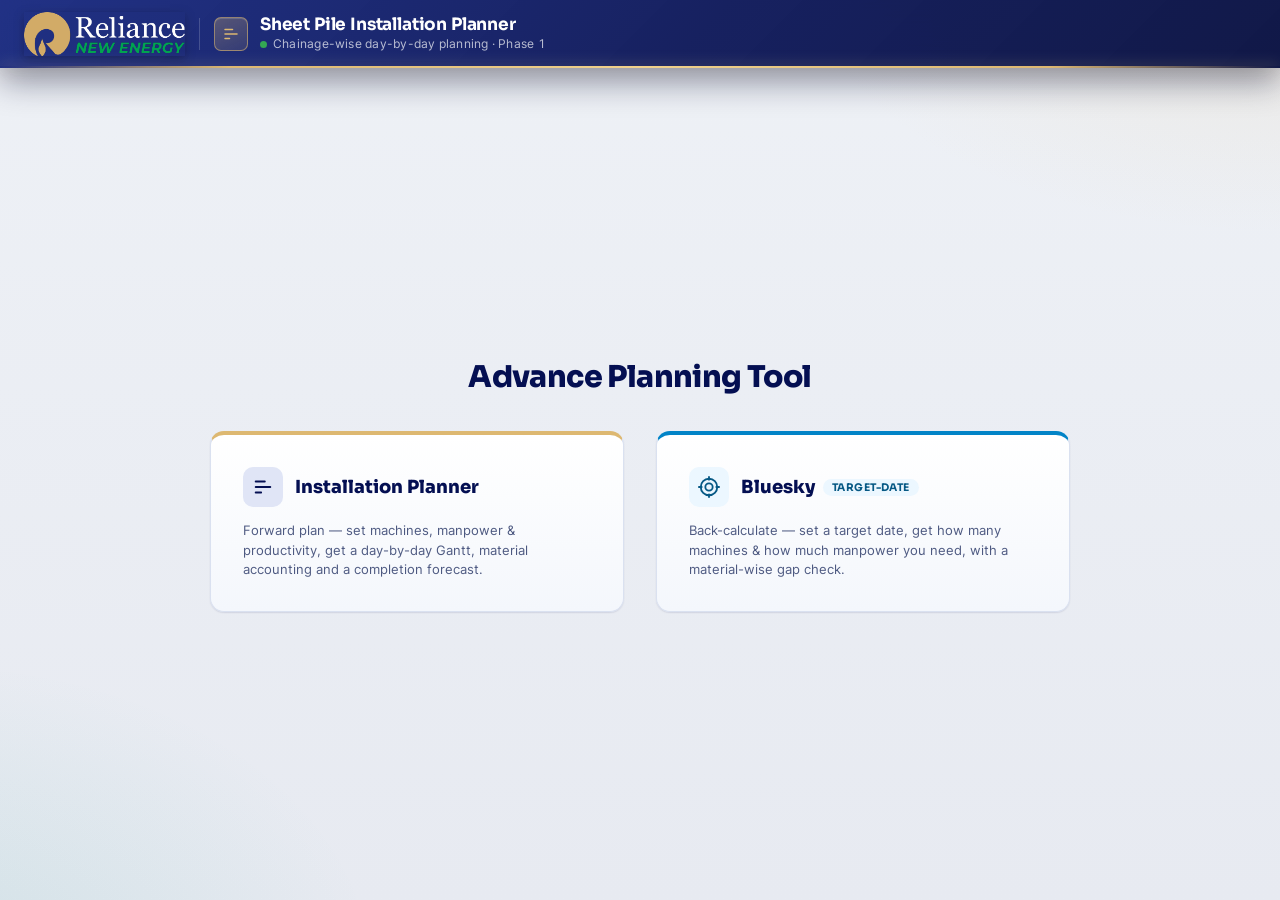
<file: index.html>
﻿<!DOCTYPE html>
<html lang="en">
<head>
  <meta charset="UTF-8" />
  <meta name="viewport" content="width=device-width, initial-scale=1.0" />
  <title>Sheet Pile Installation Planner</title>
  <link rel="stylesheet" href="styles.css?v=159" />
  <!--
    SheetJS (xlsx) is vendored locally in ./vendor so the app works fully offline.
    If you prefer the CDN, replace the src below with:
    https://cdnjs.cloudflare.com/ajax/libs/xlsx/0.18.5/xlsx.full.min.js
  -->
  <script src="vendor/xlsx.full.min.js"></script>
</head>
<body>
  <!-- ============================ HEADER ============================ -->
  <header class="app-header">
    <div class="app-header__title">
      <button type="button" id="homeLogoBtn" class="app-header__home" title="Back to home (reset the planner)" aria-label="Back to home">
        <img class="app-header__logo" src="assets/logo1.jpg" alt="Reliance New Energy" />
      </button>
      <span class="app-header__divider" aria-hidden="true"></span>
      <span class="app-header__mark" aria-hidden="true">
        <svg viewBox="0 0 24 24" fill="none" stroke="currentColor" stroke-width="2" stroke-linecap="round" stroke-linejoin="round"><line x1="4" y1="6" x2="14" y2="6"/><line x1="4" y1="12" x2="20" y2="12"/><line x1="4" y1="18" x2="10" y2="18"/></svg>
      </span>
      <div>
        <h1>Sheet Pile Installation Planner</h1>
        <p class="app-header__sub"><span class="live-dot" aria-hidden="true"></span>Chainage-wise day-by-day planning &middot; Phase&nbsp;1 </p>
      </div>
    </div>
    <div class="app-header__actions">
      <!-- The Gantt/Material/Table/Map switcher lives in the Plan card (below the
           forecast), not here. Export stays in the header. -->
      <button type="button" id="exportPlanBtn" class="btn btn--primary" hidden title="Export this plan as a Primavera P6 .xer for taskmapper">
        <svg class="btn-ico" viewBox="0 0 24 24" fill="none" stroke="currentColor" stroke-width="2" stroke-linecap="round" stroke-linejoin="round"><path d="M12 3v12"/><path d="M7 10l5 5 5-5"/><path d="M5 21h14"/></svg><span>Export plan</span>
      </button>
    </div>
  </header>

  <!-- ============================ HOME / MODULE PICKER ============================ -->
  <section class="home" id="homePicker">
    <div class="home__inner">
      <h2 class="home__title">Advance Planning Tool</h2>
      <p class="home__sub"></p><n><n></n></n></p>
      <div class="home__cards">
        <button type="button" class="modcard" data-module="planner">
          <span class="modcard__head">
            <span class="modcard__icon" aria-hidden="true">
              <svg viewBox="0 0 24 24" fill="none" stroke="currentColor" stroke-width="2" stroke-linecap="round" stroke-linejoin="round"><line x1="4" y1="6" x2="14" y2="6"/><line x1="4" y1="12" x2="20" y2="12"/><line x1="4" y1="18" x2="10" y2="18"/></svg>
            </span>
            <span class="modcard__name">Installation Planner</span>
          </span>
          <span class="modcard__desc">Forward plan &mdash; set machines, manpower &amp; productivity, get a day-by-day Gantt, material accounting and a completion forecast.</span>
        </button>
        <button type="button" class="modcard modcard--bluesky" data-module="bluesky">
          <span class="modcard__head">
            <span class="modcard__icon" aria-hidden="true">
              <svg viewBox="0 0 24 24" fill="none" stroke="currentColor" stroke-width="2" stroke-linecap="round" stroke-linejoin="round"><circle cx="12" cy="12" r="9"/><circle cx="12" cy="12" r="4"/><line x1="12" y1="1" x2="12" y2="4"/><line x1="12" y1="20" x2="12" y2="23"/><line x1="1" y1="12" x2="4" y2="12"/><line x1="20" y1="12" x2="23" y2="12"/></svg>
            </span>
            <span class="modcard__name">Bluesky <span class="modcard__tag">target-date</span></span>
          </span>
          <span class="modcard__desc">Back-calculate &mdash; set a target date, get how many machines &amp; how much manpower you need, with a material-wise gap check.</span>
        </button>
      </div>
    </div>
  </section>

  <!-- ============================ INSTALLATION PLANNER MODULE ============================
       Forward planner: user sets machines/manpower/productivity; the engine (engine.js)
       simulates day-by-day and renders Gantt/Material/Table/Map + validation. Layout is a
       collapsible top input panel (#paramsCard) over the full-width results (.bs-results). -->
  <main class="layout layout--stack" id="plannerLayout" hidden>
   <div class="bs-shell">

      <!-- ---- Data files (hidden: files are auto-loaded from ./data/; this card only
           re-appears as a fallback if auto-loading fails, e.g. opened via file://) ---- -->
      <section class="card" id="dataCard" hidden>
        <div class="card__head">
          <h2 class="card__title">Data Files</h2>
          <span class="badge" id="dataStatusBadge">0 / 3 loaded</span>
        </div>
        <div class="card__body">
          <p class="hint">Upload the three source files. Each is parsed in your browser; nothing is uploaded to a server.</p>

          <div class="filerow" data-file="manpower">
            <div class="filerow__main">
              <label class="filelabel">Manpower &amp; machines <span class="filelabel__ext">.xlsx</span></label>
              <div class="filerow__status" data-role="status">Waiting&hellip;</div>
            </div>
            <input type="file" accept=".xlsx" data-input="manpower" />
          </div>

          <div class="filerow" data-file="material">
            <div class="filerow__main">
              <label class="filelabel">Material logistics <span class="filelabel__ext">.xlsx</span></label>
              <div class="filerow__status" data-role="status">Waiting&hellip;</div>
            </div>
            <input type="file" accept=".xlsx" data-input="material" />
          </div>

          <div class="filerow" data-file="progress">
            <div class="filerow__main">
              <label class="filelabel">Progress history <span class="filelabel__ext">.xlsx</span></label>
              <div class="filerow__status" data-role="status">Waiting&hellip;</div>
            </div>
            <input type="file" accept=".xlsx" data-input="progress" />
          </div>

          <div class="filerow__try">
            <button type="button" id="tryBundledBtn" class="btn btn--ghost btn--sm">Try loading bundled ./data files</button>
            <span class="hint hint--inline">(works only when served over http; otherwise upload above)</span>
          </div>
        </div>
      </section>

      <!-- ---- Parameters: collapsible top panel ---- -->
      <section class="bs-panel" id="paramsCard" aria-disabled="true">
        <button type="button" class="bs-panel__bar" id="plannerPanelToggle" aria-expanded="true" aria-controls="paramsBody">
          <span class="bs-panel__title">
            <svg class="bs-panel__ico" viewBox="0 0 24 24" fill="none" stroke="currentColor" stroke-width="2" stroke-linecap="round" stroke-linejoin="round"><path d="M13 2 4 14h6l-1 8 9-12h-6l1-8z"/></svg>
            Plan Parameters
          </span>
          <span class="bs-panel__hint"></span>
          <span class="bs-panel__chev" aria-hidden="true">
            <svg viewBox="0 0 24 24" fill="none" stroke="currentColor" stroke-width="2.2" stroke-linecap="round" stroke-linejoin="round"><path d="M6 9l6 6 6-6"/></svg>
          </span>
        </button>

        <div class="bs-panel__wrap" id="paramsBody">
          <div class="bs-panel__body">
            <p class="placeholder" id="paramsPlaceholder">Loading data from ./data/ &hellip;</p>

            <div id="paramsForm" hidden>
              <div class="pl-grid">
                <!-- LEFT — Plan Inputs (scope + work calendar) -->
                <div class="pl-card pl-card--inputs">
                  <div class="pl-card__head">
                    <span class="pl-card__title">Plan Inputs</span>
                  </div>
                  <div class="pl-card__body">
                    <div class="field">
                      <span class="field__label">Chainage Priority</span>
                      <div class="ms" id="pPriorityMS">
                        <div class="ms__control" id="pPriorityControl" tabindex="0" role="button" aria-haspopup="listbox" aria-expanded="false">
                          <span class="ms__pills" id="pPriorityPills"></span>
                          <span class="ms__arrow" aria-hidden="true">
                            <svg viewBox="0 0 24 24" fill="none" stroke="currentColor" stroke-width="2" stroke-linecap="round" stroke-linejoin="round"><path d="M6 9l6 6 6-6"/></svg>
                          </span>
                        </div>
                        <div class="ms__menu" id="pPriorityMenu" hidden role="listbox" aria-multiselectable="true"></div>
                      </div>
                    </div>
                    <div class="field">
                      <span class="field__label">Plan Period</span>
                      <div class="radiorow" id="pPeriod">
                        <label class="radio"><input type="radio" name="period" value="2" checked /> 2 weeks</label>
                        <label class="radio"><input type="radio" name="period" value="3" /> 3 weeks</label>
                        <label class="radio"><input type="radio" name="period" value="4" /> 4 weeks</label>
                      </div>
                    </div>
                    <div class="field">
                      <label class="field__label" for="pStart">Plan Start Date</label>
                      <input type="date" id="pStart" class="input" />
                      <p class="field__hint" id="pStartHint">Default = first Monday after the latest dated record.</p>
                    </div>
                    <div class="field">
                      <span class="field__label">Work Days / week</span>
                      <div class="ms ms--plain" id="pWorkDaysMS">
                        <div class="ms__control" id="pWorkDaysControl" tabindex="0" role="button" aria-haspopup="listbox" aria-expanded="false">
                          <span class="ms__pills" id="pWorkDaysPills"></span>
                          <span class="ms__arrow" aria-hidden="true">
                            <svg viewBox="0 0 24 24" fill="none" stroke="currentColor" stroke-width="2" stroke-linecap="round" stroke-linejoin="round"><path d="M6 9l6 6 6-6"/></svg>
                          </span>
                        </div>
                        <div class="ms__menu" id="pWorkDaysMenu" hidden role="listbox"></div>
                      </div>
                      <input type="hidden" id="pWorkDays" value="6" />
                      <p class="field__hint">Select Desired Work Week</p>
                    </div>
                    <div class="field">
                      <label class="field__label" for="pWorkhours">Workhours / day</label>
                      <input type="number" id="pWorkhours" class="input" min="1" step="1" />
                      <p class="field__hint" id="pWorkhoursHint">7-day onsite Avg</p>
                    </div>
                  </div>
                </div>

                <!-- MIDDLE — SDP averages (read-only) over editable Plan Parameters -->
                <div class="pl-col">
                  <!-- Dark card: on-site SDP averages (read-only reference) -->
                  <div class="pl-card pl-card--avg">
                    <div class="pl-card__head pl-card__head--dark">
                      <span class="pl-card__title pl-card__title--light" id="avgTableHeading">7 Day On-site Average as Per SDP</span>
                      <span class="seg seg--tight seg--onDark" id="pProdWindowSeg">
                        <button type="button" class="seg__btn is-active" data-window="7">Last 7 days</button>
                        <button type="button" class="seg__btn" data-window="30">Last 30 days</button>
                      </span>
                    </div>
                    <div class="pl-tiles">
                      <div class="pl-tile">
                        <span class="pl-tile__label">Productivity</span>
                        <span class="pl-tile__value" id="avgProd">&mdash;</span>
                        <span class="pl-tile__unit">piles / mch / hr</span>
                      </div>
                      <div class="pl-tile">
                        <span class="pl-tile__label">Machine</span>
                        <span class="pl-tile__value" id="avgMachine">&mdash;</span>
                        <span class="pl-tile__unit">nos</span>
                      </div>
                      <div class="pl-tile">
                        <span class="pl-tile__label">Manpower</span>
                        <span class="pl-tile__value" id="avgManpower">&mdash;</span>
                        <span class="pl-tile__unit">nos</span>
                      </div>
                    </div>
                  </div>

                  <!-- Plan Parameters (EDITABLE user inputs) — the engine uses THESE values.
                       Manpower is derived (machine × 6) and read-only. -->
                  <div class="pl-card pl-card--planned">
                    <div class="pl-card__head">
                      <span class="pl-card__title">Plan Parameters</span>
                    </div>
                    <div class="pl-tiles">
                      <div class="pl-tile pl-tile--edit">
                        <span class="pl-tile__label">Productivity</span>
                        <input type="number" id="pProductivity" class="pl-tile__input" min="0.001" step="0.001" placeholder="--" inputmode="decimal" />
                        <span class="pl-tile__unit">piles / mch / hr</span>
                      </div>
                      <div class="pl-tile pl-tile--edit">
                        <span class="pl-tile__label">Machine</span>
                        <input type="number" id="pMachines" class="pl-tile__input" min="0" step="1" placeholder="--" inputmode="numeric" />
                        <span class="pl-tile__unit">nos</span>
                      </div>
                      <div class="pl-tile pl-tile--edit pl-tile--ro">
                        <span class="pl-tile__label">Manpower</span>
                        <input type="number" id="pManpower" class="pl-tile__input" min="0" step="1" placeholder="--" readonly title="Auto = Machine × 6" />
                        <span class="pl-tile__unit">nos &middot; auto (machine &times; 6)</span>
                      </div>
                    </div>
                    <div class="notice notice--warn" id="capNotice" hidden></div>
                  </div>

                  <!-- Mandrel availability: a resource constraint like machines/manpower,
                       so it lives with the Plan Parameters rather than the scope inputs.
                       Counts are edited in #mandrelModal; this shows a compact summary. -->
                  <div class="pl-card pl-card--mand">
                    <div class="pl-card__head">
                      <span class="pl-card__title">Mandrel Availability</span>
                      <span class="field__tag">thickness &times; length</span>
                    </div>
                    <div class="pl-card__body">
                      <div id="mandrelSummary" class="hind-summary"></div>
                      <button type="button" id="openMandrelModalBtn" class="btn btn--ghost btn--sm btn--block">Set mandrels</button>
                    </div>
                  </div>
                </div>

                <!-- RIGHT — ramp-up curve over hindrances / constraints -->
                <div class="pl-col">
                  <div class="pl-card pl-card--ramp">
                    <div class="pl-card__head">
                      <span class="pl-card__title">Ramp-up Curve</span>
                      <span class="field__tag">live preview</span>
                    </div>
                    <div class="pl-card__body">
                      <p class="field__hint">Required for new machines</p>
                      <div class="ramp-chart" id="rampChart"></div>
                    </div>
                  </div>
                  <div class="pl-card pl-card--hind">
                    <div class="pl-card__head">
                      <span class="pl-card__title">Hindrances</span>
                      <span class="field__tag">plan-wide</span>
                    </div>
                    <div class="pl-card__body">
                      <div id="hindranceSummary" class="hind-summary"></div>
                      <button type="button" id="openHindranceModalBtn" class="btn btn--ghost btn--sm">+ Add hindrance</button>
                    </div>
                  </div>

                  <!-- Actions live at the foot of the right column (not a full-width row
                       below the grid): it fills the slack under Hindrances, and lets the
                       Mandrel card take up the matching slack in the middle column. -->
                  <div class="bs-actions" id="paramsFoot" hidden>
                    <button type="button" id="generateBtn2" class="btn btn--primary bs-process">
                      <svg class="btn-ico" viewBox="0 0 24 24" fill="none" stroke="currentColor" stroke-width="2" stroke-linecap="round" stroke-linejoin="round"><path d="M13 2 4 14h6l-1 8 9-12h-6l1-8z"/></svg><span>Process Plan</span>
                    </button>
                    <button type="button" id="resetPlanBtn" class="btn btn--ghost bs-reset" title="Clear the generated plan and reset the Plan Parameters back to defaults">
                      <svg class="btn-ico" viewBox="0 0 24 24" fill="none" stroke="currentColor" stroke-width="2" stroke-linecap="round" stroke-linejoin="round"><path d="M3 12a9 9 0 1 0 3-6.7L3 8"/><path d="M3 3v5h5"/></svg><span>Reset</span>
                    </button>
                  </div>
                </div>

                <!-- Ramp-up inputs kept in the DOM (hidden) so the engine + live curve still use them. -->
                <div hidden id="rampInputs">
                  <input type="number" id="pRampN" min="0" step="1" value="7" />
                  <input type="number" id="pPrevMachines" min="0" step="1" />
                  <p id="pPrevHint"></p>
                  <input type="text" id="pRampProfile" value="0.45, 0.58, 0.70, 0.80, 0.88, 0.94, 0.98, 1.00" />
                </div>
              </div>
            </div>
          </div>
        </div>
      </section>

    <!-- ============================ RESULTS ============================ -->
    <div class="bs-results">
      <section class="card card--ribbon" id="resultsCard" hidden>
        <div class="card__head">
          <h2 class="card__title">Plan</h2>
          <div class="card__head-meta" id="planMeta"></div>
        </div>
        <div class="card__body">
          <!-- Plan summary: headline + KPI tiles, populated on Generate. -->
          <div class="plan-summary" id="planSummary" hidden></div>

          <!-- Priority & material-wise check — remaining demand vs on-site + in-transit. -->
          <section class="mcheck" id="materialCheckCard" hidden>
            <div class="mcheck__head">
              <h3 class="mcheck__title">Priority &amp; Material-wise Check</h3>
              <!-- <span class="badge" id="materialCheckBadge"></span> -->
            </div>
            <div class="mcheck__body">
              <p class="hint" id="materialCheckHint" style="margin-bottom:12px"></p>
              <div class="table-scroll" id="materialCheckScroll"></div>
              <!-- <p class="field__hint" style="margin-top:8px">
                <strong>Required</strong> = piles this plan needs for the material within the selected window (at the chosen machines &amp; productivity).
                <strong>In stock</strong> = net Accepted-at-Site stock now. <strong>In transit</strong> = ordered material arriving within the window.
                <strong>Gap / shortage</strong> = period demand not covered by stock + in-transit &mdash; these piles can't be installed until more material is ordered.
                <strong>Work halts on</strong> = the day that material runs out at this plan's pace.
              </p> -->
            </div>
          </section>

          <!-- View switcher — Table (grouped by Machine) is default. -->
          <div class="view-toggle view-toggle--inpanel" id="viewToggle" hidden>
            <button type="button" class="view-toggle__btn" data-view="material">
              <svg class="vt-ico" viewBox="0 0 24 24" fill="none" stroke="currentColor" stroke-width="2" stroke-linecap="round" stroke-linejoin="round"><path d="M12 2 3 7v10l9 5 9-5V7z"/><path d="M3 7l9 5 9-5"/><path d="M12 12v10"/></svg><span>Material</span>
            </button>
            <button type="button" class="view-toggle__btn is-active" data-view="table">
              <svg class="vt-ico" viewBox="0 0 24 24" fill="none" stroke="currentColor" stroke-width="2" stroke-linecap="round" stroke-linejoin="round"><rect x="3" y="4" width="18" height="16" rx="2"/><line x1="3" y1="10" x2="21" y2="10"/><line x1="9" y1="4" x2="9" y2="20"/></svg><span>Table</span>
            </button>
            <button type="button" class="view-toggle__btn" data-view="map">
              <svg class="vt-ico" viewBox="0 0 24 24" fill="none" stroke="currentColor" stroke-width="2" stroke-linecap="round" stroke-linejoin="round"><path d="M9 4 3 6v14l6-2 6 2 6-2V4l-6 2z"/><line x1="9" y1="4" x2="9" y2="18"/><line x1="15" y1="6" x2="15" y2="20"/></svg><span>Map</span>
            </button>
          </div>

          <div class="emptystate" id="resultsEmpty">
            <div class="emptystate__icon">&#128221;</div>
            <p>Load data, choose a priority, then <strong>Generate Plan</strong>.</p>
          </div>


          <!-- Material (day-by-day availability per profile) -->
          <div class="view view--material" id="materialView" hidden>
            <div class="table-controls">
              <span class="hint hint--inline" id="materialSummary"></span>
            </div>
            <div class="table-scroll" id="materialScroll"></div>
            <p class="field__hint" style="margin-top:8px">
              <strong>(AVAIL) Available</strong> = net <strong>Accepted at Site</strong> stock (already-installed piles deducted) carried into the day, before that day's use.
              <strong>(IN) Inbound</strong> = qty arriving that day (Expected Arrival); it rolls into Available the next day.
              <strong>Used</strong> = piles the plan installs that day; the balance carries to the next day. Inbound shows on off days too, since material still arrives.
            </p>
          </div>

          <!-- Table -->
          <div class="view view--table" id="tableView" hidden>
            <div class="table-controls">
              <label class="inline-field">Group by
                <select id="tableGroup" class="input input--sm">
                  <option value="date">Date</option>
                  <option value="chainage">Chainage</option>
                  <option value="machine" selected>Machine</option>
                </select>
              </label>
              <span class="hint hint--inline" id="tableSummary"></span>
            </div>
            <div class="table-scroll" id="tableScroll"></div>
          </div>

          <!-- Map (plan view of the sheetpile boundary) -->
          <div class="view view--map" id="mapView" hidden>
            <div class="map-controls">
              <div class="seg" id="mapZoom">
                <span class="seg__label">Zoom:</span>
                <button type="button" class="seg__btn" id="mapZoomOut" title="Zoom out">&minus;</button>
                <button type="button" class="seg__btn" id="mapZoomFit" title="Fit to view">Fit</button>
                <button type="button" class="seg__btn" id="mapZoomIn" title="Zoom in">+</button>
              </div>
              <div class="map-legend" id="mapLegend"></div>
            </div>
            <div class="map-canvas" id="mapScroll"></div>
            <div class="map-info" id="mapInfo">Drag to pan, scroll to zoom. Hover a chainage for details; click to pin. Click a legend entry to filter.</div>
          </div>
        </div>
      </section>

      <!-- Validation -->
      <section class="card" id="validationCard" hidden>
        <div class="card__head">
          <h2 class="card__title">Manpower resources and productivity</h2>
          <span class="badge" id="feasibilityBadge"></span>
        </div>
        <div class="card__body" id="validationBody"></div>
      </section>

      <!-- Recent progress: piles installed, aggregated by week or month (from progress history) -->
      <section class="card" id="progressCard" hidden>
        <div class="card__body">
          <!-- Header row: title + dynamic subtitle (left), Week/Month toggle + ‹ › paging (right). -->
          <div class="subm-head">
            <div>
              <h2 class="subm-title">Recent progress <span class="subm-title__help" tabindex="0" title="• Week: Monday to Sunday (7 days)&#10;• Month: All days in a calendar month"><svg viewBox="0 0 24 24" width="16" height="16" fill="none" stroke="currentColor" stroke-width="2" stroke-linecap="round" stroke-linejoin="round"><circle cx="12" cy="12" r="10"/><path d="M12 16v-4M12 8h.01"/></svg></span></h2>
              <p class="subm-sub" id="progressSub"></p>
            </div>
            <div class="subm-controls">
              <div class="seg2" id="progressMode">
                <button type="button" class="seg2__btn is-active" data-mode="week">Week</button>
                <button type="button" class="seg2__btn" data-mode="month">Month</button>
              </div>
              <div class="progress-nav">
                <button type="button" class="progress-nav__btn" id="progressPrev" title="Older" aria-label="Older">
                  <svg viewBox="0 0 24 24" width="16" height="16" fill="none" stroke="currentColor" stroke-width="2.4" stroke-linecap="round" stroke-linejoin="round"><path d="M15 18l-6-6 6-6"/></svg>
                </button>
                <button type="button" class="progress-nav__btn" id="progressNext" title="Newer" aria-label="Newer">
                  <svg viewBox="0 0 24 24" width="16" height="16" fill="none" stroke="currentColor" stroke-width="2.4" stroke-linecap="round" stroke-linejoin="round"><path d="M9 6l6 6-6 6"/></svg>
                </button>
              </div>
            </div>
          </div>
          <div class="daychart" id="progressChart"></div>
          <!-- Legend -->
          <div class="subm-legend">
            <span class="subm-legend__item"><span class="subm-legend__dot"></span> Piles installed</span>
            <span class="subm-legend__item"><span class="subm-legend__line"></span> <span id="progressTrendLabel">Moving avg (3-week)</span></span>
          </div>
        </div>
      </section>
    </div>
   </div>
  </main>

  <!-- ============================ BLUESKY MODULE ============================
       Target-date back-planner: user sets a target date + priorities; bluesky.js back-
       calculates the machines/manpower needed, a material gap check, a schedule and a
       schedule-led probability of success. Wiring/rendering live in bluesky_ui.js. -->
  <main class="layout layout--bluesky" id="blueskyLayout" hidden>
   <div class="bs-shell">

    <!-- ---- Bluesky inputs: collapsible top panel ---- -->
    <section class="bs-panel" id="bsParamsCard">
      <button type="button" class="bs-panel__bar" id="bsPanelToggle" aria-expanded="true" aria-controls="bsPanelWrap">
        <span class="bs-panel__title">
          <svg class="bs-panel__ico" viewBox="0 0 24 24" fill="none" stroke="currentColor" stroke-width="2" stroke-linecap="round" stroke-linejoin="round"><circle cx="12" cy="12" r="9"/><circle cx="12" cy="12" r="3"/></svg>
          Target &amp; Scope
        </span>
        <span class="bs-panel__hint" id="bsPanelHint">Set your target date, priorities &amp; pace</span>
        <span class="bs-panel__chev" aria-hidden="true">
          <svg viewBox="0 0 24 24" fill="none" stroke="currentColor" stroke-width="2.2" stroke-linecap="round" stroke-linejoin="round"><path d="M6 9l6 6 6-6"/></svg>
        </span>
      </button>

      <div class="bs-panel__wrap" id="bsPanelWrap">
        <div class="bs-panel__body">
          <p class="placeholder" id="bsPlaceholder">Loading data from ./data/ &hellip;</p>

          <div id="bsForm" hidden>
            <div class="bs-cols">
              <!-- Section 1 — target & scope -->
              <div class="bsp-col bsp-col--scope">
                <div class="field">
                  <label class="field__label" for="bsTarget">Target Date <span class="field__tag">finish by</span></label>
                  <input type="date" id="bsTarget" class="input" />
                  <p class="field__hint" id="bsStartHint"></p>
                </div>

                <div class="field">
                  <span class="field__label">Priorities <span class="field__tag">select one or more</span></span>
                  <div class="ms" id="bsPriorityMS">
                    <div class="ms__control" id="bsMsControl" tabindex="0" role="button" aria-haspopup="listbox" aria-expanded="false">
                      <span class="ms__pills" id="bsMsPills"></span>
                      <span class="ms__arrow" aria-hidden="true">
                        <svg viewBox="0 0 24 24" fill="none" stroke="currentColor" stroke-width="2" stroke-linecap="round" stroke-linejoin="round"><path d="M6 9l6 6 6-6"/></svg>
                      </span>
                    </div>
                    <div class="ms__menu" id="bsMsMenu" hidden role="listbox" aria-multiselectable="true"></div>
                  </div>
                  <p class="field__hint" id="bsScopeHint"></p>
                </div>

                <div class="field">
                  <label class="field__label">Ramp-up curve <span class="field__tag">live preview</span></label>
                  <div class="ramp-chart" id="bsRampChart"></div>
                </div>
              </div>

              <div class="bs-col__divider" aria-hidden="true"></div>

              <!-- Section 2 — pace -->
              <div class="bsp-col">
                <div class="field">
                  <span class="field__label">Work Days / week</span>
                  <div class="ms ms--plain" id="bsWorkDaysMS">
                    <div class="ms__control" id="bsWorkDaysControl" tabindex="0" role="button" aria-haspopup="listbox" aria-expanded="false">
                      <span class="ms__pills" id="bsWorkDaysPills"></span>
                      <span class="ms__arrow" aria-hidden="true">
                        <svg viewBox="0 0 24 24" fill="none" stroke="currentColor" stroke-width="2" stroke-linecap="round" stroke-linejoin="round"><path d="M6 9l6 6 6-6"/></svg>
                      </span>
                    </div>
                    <div class="ms__menu" id="bsWorkDaysMenu" hidden role="listbox"></div>
                  </div>
                  <input type="hidden" id="bsWorkDays" value="6" />
                </div>
                <div class="field">
                  <label class="field__label" for="bsWorkhours">Workhours / day</label>
                  <input type="number" id="bsWorkhours" class="input" min="1" step="1" />
                </div>
                <div class="field">
                  <label class="field__label" for="bsProductivity">
                    Productivity <span class="field__tag">piles / machine / hour</span>
                    <span class="info" id="bsProdInfo" tabindex="0">&#9432;<span class="info__pop" id="bsProdInfoPop"></span></span>
                  </label>
                  <input type="number" id="bsProductivity" class="input" min="0.001" step="0.001" />
                  <p class="field__hint" id="bsProdHint">Onsite Avg (last 7 days)</p>
                </div>
                <div class="field">
                  <label class="field__label" for="bsPrevMachines">Already Installed Machines <span class="field__tag">steady-state</span></label>
                  <input type="number" id="bsPrevMachines" class="input" min="0" step="1" />
                  <p class="field__hint" id="bsPrevHint">Machines beyond this ramp up before reaching full productivity.</p>
                </div>
              </div>
            </div>

            <div class="bs-actions">
              <button type="button" id="bsCalcBtn" class="btn btn--primary bs-process">
                <svg class="btn-ico" viewBox="0 0 24 24" fill="none" stroke="currentColor" stroke-width="2" stroke-linecap="round" stroke-linejoin="round"><circle cx="12" cy="12" r="9"/><circle cx="12" cy="12" r="3"/></svg><span>Process Plan</span>
              </button>
            </div>
          </div>
        </div>
      </div>
    </section>

    <!-- ---- Bluesky results ---- -->
    <div class="bs-results">
      <section class="card card--ribbon" id="bsResultsCard" hidden>
        <div class="card__head">
          <h2 class="card__title">Plan</h2>
          <div class="card__head-meta" id="bsMeta"></div>
        </div>
        <div class="card__body">
          <div class="plan-summary" id="bsSummary" hidden></div>
        </div>
      </section>

      <!-- Tab switcher for the two result panels -->
      <div class="bs-tabs" id="bsTabs" hidden role="tablist">
        <button type="button" class="bs-tab is-active" data-bstab="material" role="tab">Priority &amp; Material-wise Check</button>
        <button type="button" class="bs-tab" data-bstab="plan" role="tab">Chainage-wise &amp; Machine-wise Plan</button>
      </div>

      <section class="card" id="bsProfileCard" hidden>
        <div class="card__head">
          <h2 class="card__title">Priority & Material-wise Check</h2>
          <span class="badge" id="bsProfileBadge"></span>
        </div>
        <div class="card__body">
          <p class="hint" id="bsProfileHint" style="margin-bottom:12px"></p>
          <div class="table-scroll" id="bsProfileScroll"></div>
          <p class="field__hint" style="margin-top:8px">
            <strong>At site</strong> = net Accepted-at-Site stock (already-installed piles deducted).
            <strong>In transit</strong> = ordered material expected to arrive and be usable on/before the target date.
            <strong>Gap</strong> = remaining demand not covered by At site + In transit &mdash; these piles cannot be installed until more material is ordered.
            <strong>Work halts</strong> = the day a profile runs out of material at the required pace.
          </p>
        </div>
      </section>

      <!-- Chainage-wise / machine-wise day-by-day plan (material assumed unlimited) -->
      <section class="card" id="bsTableCard" hidden>
        <div class="card__head">
          <h2 class="card__title">Chainage-wise &amp; machine-wise plan</h2>
          <span class="badge badge--muted">As per Full Material Availability</span>
        </div>
        <div class="card__body">
          <div class="table-controls">
            <label class="inline-field">Group by
              <select id="bsTableGroup" class="input input--sm">
                <option value="date" selected>Date</option>
                <option value="chainage">Chainage</option>
                <option value="machine">Machine</option>
              </select>
            </label>
            <span class="hint hint--inline" id="bsTableSummary"></span>
          </div>
          <div class="table-scroll" id="bsTableScroll"></div>
        </div>
      </section>
    </div>
   </div>
  </main>

  <!-- Bluesky processing loader — a sequential checklist (constant ~3s) -->
  <div class="bs-loader" id="bsLoader" hidden>
    <div class="bs-loader__card">
      <div class="bs-loader__head">
        <span class="bs-loader__spark" aria-hidden="true">
          <svg viewBox="0 0 24 24" fill="none" stroke="currentColor" stroke-width="2" stroke-linecap="round" stroke-linejoin="round"><circle cx="12" cy="12" r="9"/><circle cx="12" cy="12" r="3"/></svg>
        </span>
        <div>
          <div class="bs-loader__title">Processing plan</div>
          <div class="bs-loader__sub">Crunching your target &amp; actuals&hellip;</div>
        </div>
      </div>
      <ul class="bs-loader__list" id="bsLoaderList"></ul>
    </div>
  </div>

  <!-- Hindrances popup (Installation Planner): edit plan-wide hindrances here.
       The editable rows (#hindranceList) + the add-row button live inside this
       modal; the card shows a read-only summary and the button that opens it. -->
  <div class="modal-overlay" id="hindranceModal" hidden>
    <div class="modal modal--hind" role="dialog" aria-modal="true" aria-labelledby="hindranceModalTitle">
      <div class="modal__head">
        <span id="hindranceModalTitle">Hindrances &middot; plan-wide</span>
        <span class="modal__head-right">
          <button type="button" class="modal__x" id="hindranceCloseX" aria-label="Close" title="Close">&times;</button>
        </span>
      </div>
      <div class="modal__body" id="hindranceModalBody">
        <p class="modal__hint">Add plan-wide hindrances (Political / Weather / Other). For each, set the days or hours lost, then pick the affected working dates in the calendar.</p>
        <div id="hindranceList" class="hindrance-list"></div>
        <button type="button" id="addHindranceBtn" class="btn btn--ghost btn--sm">+ Add hindrance</button>
      </div>
      <div class="modal__actions">
        <span class="modal__spacer"></span>
        <button type="button" id="hindranceDoneBtn" class="btn btn--primary">Done</button>
      </div>
    </div>
  </div>

  <!-- Mandrel availability popup (Installation Planner): how many mandrels exist
       per pile SIZE (width × length). A mandrel is the driving tool fitted to the
       machine; it is reusable capacity, so it caps how many machines can work a
       given size on the same day. Rows are scoped to the selected priorities. -->
  <div class="modal-overlay" id="mandrelModal" hidden>
    <div class="modal modal--mandrel" role="dialog" aria-modal="true" aria-labelledby="mandrelModalTitle">
      <div class="modal__head">
        <span id="mandrelModalTitle">Mandrel availability &middot; by pile size</span>
        <span class="modal__head-right">
          <span class="warn-badge w-warn" id="mandrelCount"></span>
          <button type="button" class="modal__x" id="mandrelCloseX" aria-label="Close" title="Close">&times;</button>
        </span>
      </div>
      <div class="modal__body" id="mandrelModalBody">
        <p class="modal__hint">A mandrel is specified by the pile's <strong>thickness &times; length</strong>, so every profile with those dimensions draws on the same pool. A mandrel is held only while a chainage is being driven and frees the moment it completes &mdash; so <strong>1 mandrel = 1 machine-day</strong> of work on that size per day. A size left <strong>blank counts as none</strong> and its chainages are left out of the plan.</p>
        <div class="mandrel-hd"><span>Pile size</span><span>Mandrels</span></div>
        <div id="mandrelList" class="mandrel-list"></div>
      </div>
      <div class="modal__actions">
        <span class="modal__spacer"></span>
        <button type="button" id="mandrelDoneBtn" class="btn btn--primary">Done</button>
      </div>
    </div>
  </div>

  <!-- Blocked-chainages popup (Installation Planner): a table of chainages that
       have no usable material, shown against their profile / item code / scope. -->
  <div class="modal-overlay" id="blockedModal" hidden>
    <div class="modal modal--wide" role="dialog" aria-modal="true" aria-labelledby="blockedModalTitle">
      <div class="modal__head">
        <span id="blockedModalTitle">Blocked chainages &middot; no usable material</span>
        <span class="modal__head-right">
          <span class="warn-badge w-warn" id="blockedCount"></span>
          <button type="button" class="modal__x" id="blockedCloseX" aria-label="Close" title="Close">&times;</button>
        </span>
      </div>
      <div class="modal__body">
        <div class="table-scroll" id="blockedModalScroll"></div>
      </div>
    </div>
  </div>

  <!-- Warnings confirmation modal: review warnings, then Proceed or Abort -->
  <div class="modal-overlay" id="warnModal" hidden>
    <div class="modal" role="dialog" aria-modal="true" aria-labelledby="warnModalTitle">
      <div class="modal__head">
        <span id="warnModalTitle">Plan warnings</span>
        <span class="warn-badge w-warn" id="warnCount"></span>
      </div>
      <div class="modal__body">
        <p class="modal__q">Review the warnings below.</p>
        <ul class="warnlist" id="warnModalList"></ul>
      </div>
      <div class="modal__actions">
        <button type="button" class="btn btn--ghost" id="warnAbort">Abort &mdash; back to planning</button>
        <span class="modal__spacer"></span>
        <button type="button" class="btn btn--primary" id="warnProceed">Proceed</button>
      </div>
    </div>
  </div>

  <!-- Toast -->
  <div class="toast" id="toast" hidden></div>

  <!-- three.js vendored locally (Map view WebGL renderer); works offline. -->
  <script src="vendor/three.min.js"></script>
  <!-- Scripts (load order matters: util -> data -> engine -> xer -> ui).
       The ?v= query string is a cache-buster: bump it whenever js/ changes so
       browsers don't run a stale copy. -->
  <script src="js/chainage_data.js?v=105"></script>
  <script src="js/util.js?v=122"></script>
  <script src="js/data.js?v=125"></script>
  <script src="js/engine.js?v=133"></script>
  <script src="js/xer.js?v=105"></script>
  <script src="js/ui.js?v=150"></script>
  <!-- Bluesky target-date back-planner (loads after ui.js so it can read the shared store). -->
  <script src="js/bluesky.js?v=105"></script>
  <script src="js/bluesky_ui.js?v=108"></script>
</body>
</html>
</file>
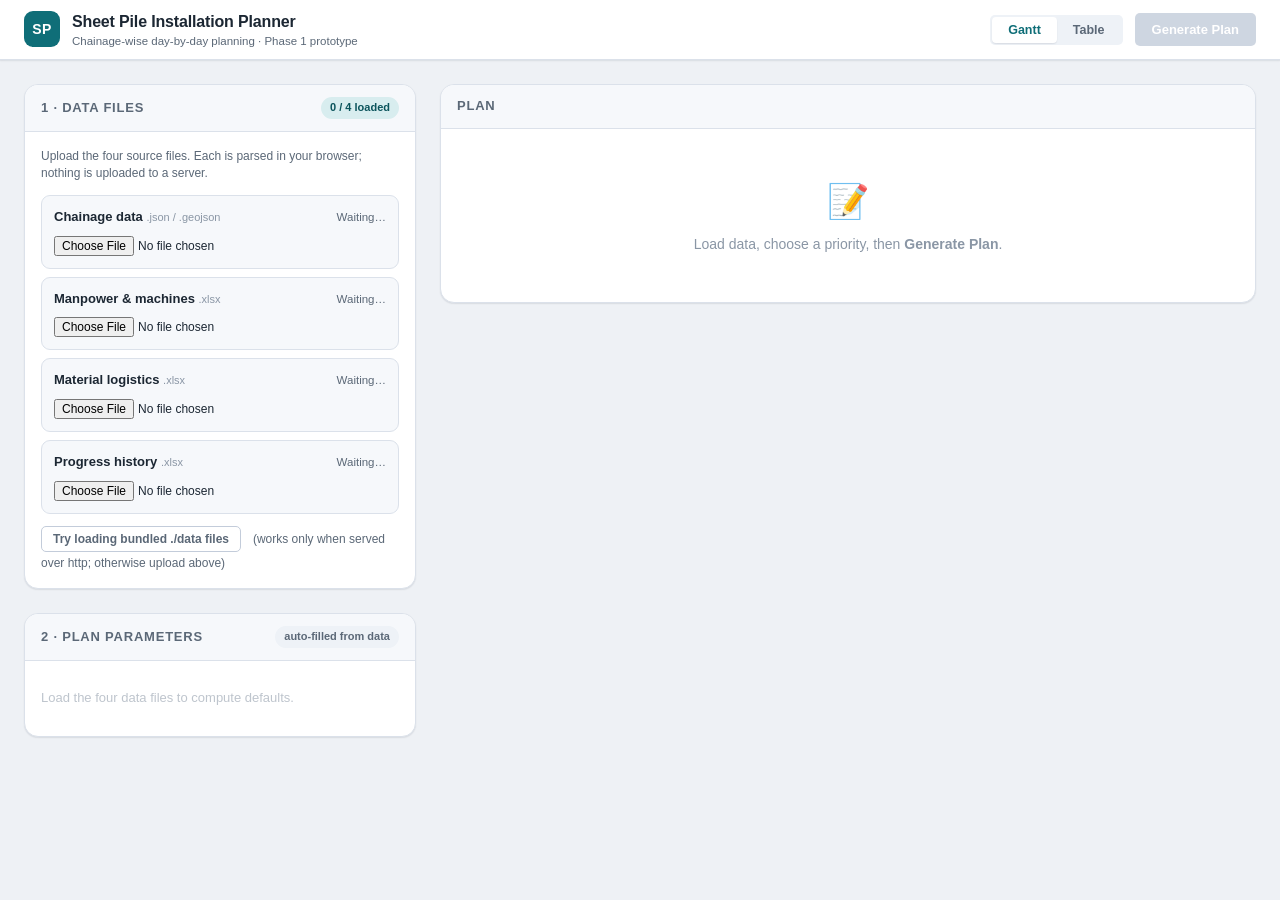
<file: Project_Planner_SHP/index.html>
<!DOCTYPE html>
<html lang="en">
<head>
  <meta charset="UTF-8" />
  <meta name="viewport" content="width=device-width, initial-scale=1.0" />
  <title>Sheet Pile Installation Planner</title>
  <link rel="stylesheet" href="styles.css" />
  <!--
    SheetJS (xlsx) is vendored locally in ./vendor so the app works fully offline.
    If you prefer the CDN, replace the src below with:
    https://cdnjs.cloudflare.com/ajax/libs/xlsx/0.18.5/xlsx.full.min.js
  -->
  <script src="vendor/xlsx.full.min.js"></script>
</head>
<body>
  <!-- ============================ HEADER ============================ -->
  <header class="app-header">
    <div class="app-header__title">
      <div class="app-header__mark">SP</div>
      <div>
        <h1>Sheet Pile Installation Planner</h1>
        <p class="app-header__sub">Chainage-wise day-by-day planning &middot; Phase&nbsp;1 prototype</p>
      </div>
    </div>
    <div class="app-header__actions">
      <div class="view-toggle" id="viewToggle" hidden>
        <button type="button" class="view-toggle__btn is-active" data-view="gantt">Gantt</button>
        <button type="button" class="view-toggle__btn" data-view="table">Table</button>
      </div>
      <button type="button" id="generateBtn" class="btn btn--primary" disabled>Generate Plan</button>
    </div>
  </header>

  <main class="layout">
    <!-- ============================ SIDEBAR (INPUTS) ============================ -->
    <aside class="sidebar">

      <!-- ---- Data files ---- -->
      <section class="card" id="dataCard">
        <div class="card__head">
          <h2 class="card__title">1 &middot; Data Files</h2>
          <span class="badge" id="dataStatusBadge">0 / 4 loaded</span>
        </div>
        <div class="card__body">
          <p class="hint">Upload the four source files. Each is parsed in your browser; nothing is uploaded to a server.</p>

          <div class="filerow" data-file="chainage">
            <div class="filerow__main">
              <label class="filelabel">Chainage data <span class="filelabel__ext">.json / .geojson</span></label>
              <div class="filerow__status" data-role="status">Waiting&hellip;</div>
            </div>
            <input type="file" accept=".json,.geojson,application/json" data-input="chainage" />
          </div>

          <div class="filerow" data-file="manpower">
            <div class="filerow__main">
              <label class="filelabel">Manpower &amp; machines <span class="filelabel__ext">.xlsx</span></label>
              <div class="filerow__status" data-role="status">Waiting&hellip;</div>
            </div>
            <input type="file" accept=".xlsx" data-input="manpower" />
          </div>

          <div class="filerow" data-file="material">
            <div class="filerow__main">
              <label class="filelabel">Material logistics <span class="filelabel__ext">.xlsx</span></label>
              <div class="filerow__status" data-role="status">Waiting&hellip;</div>
            </div>
            <input type="file" accept=".xlsx" data-input="material" />
          </div>

          <div class="filerow" data-file="progress">
            <div class="filerow__main">
              <label class="filelabel">Progress history <span class="filelabel__ext">.xlsx</span></label>
              <div class="filerow__status" data-role="status">Waiting&hellip;</div>
            </div>
            <input type="file" accept=".xlsx" data-input="progress" />
          </div>

          <div class="filerow__try">
            <button type="button" id="tryBundledBtn" class="btn btn--ghost btn--sm">Try loading bundled ./data files</button>
            <span class="hint hint--inline">(works only when served over http; otherwise upload above)</span>
          </div>
        </div>
      </section>

      <!-- ---- Parameters ---- -->
      <section class="card" id="paramsCard" aria-disabled="true">
        <div class="card__head">
          <h2 class="card__title">2 &middot; Plan Parameters</h2>
          <span class="badge badge--muted">auto-filled from data</span>
        </div>
        <div class="card__body" id="paramsBody">
          <p class="placeholder" id="paramsPlaceholder">Load the four data files to compute defaults.</p>

          <div id="paramsForm" hidden>
            <!-- Priority -->
            <div class="field">
              <label class="field__label" for="pPriority">Chainage Priority</label>
              <select id="pPriority" class="input">
                <option value="" selected disabled>Select priority&hellip;</option>
              </select>
              <p class="field__hint">Phase 1 plans a single priority.</p>
            </div>

            <!-- Plan period -->
            <div class="field">
              <span class="field__label">Plan Period</span>
              <div class="radiorow" id="pPeriod">
                <label class="radio"><input type="radio" name="period" value="2" checked /> 2 weeks</label>
                <label class="radio"><input type="radio" name="period" value="3" /> 3 weeks</label>
              </div>
            </div>

            <!-- Plan start (Mondays only) -->
            <div class="field">
              <label class="field__label" for="pStart">Plan Start Date <span class="field__tag">Mondays only</span></label>
              <input type="date" id="pStart" class="input" />
              <p class="field__hint" id="pStartHint">Default = first Monday after the latest dated record.</p>
            </div>

            <div class="field-grid">
              <!-- Machines -->
              <div class="field">
                <label class="field__label" for="pMachines">Machines Deployable</label>
                <input type="number" id="pMachines" class="input" min="0" step="1" />
                <p class="field__hint" id="pMachinesHint">auto from last 7 days</p>
              </div>
              <!-- Manpower -->
              <div class="field">
                <label class="field__label" for="pManpower">Manpower</label>
                <input type="number" id="pManpower" class="input" min="0" step="1" />
                <p class="field__hint" id="pManpowerHint">auto from last 7 days</p>
              </div>
              <!-- Work days/week -->
              <div class="field">
                <label class="field__label" for="pWorkDays">Work Days / week</label>
                <select id="pWorkDays" class="input">
                  <option value="5">5 (Mon&ndash;Fri)</option>
                  <option value="6" selected>6 (Mon&ndash;Sat)</option>
                  <option value="7">7 (all days)</option>
                </select>
              </div>
              <!-- Workhours -->
              <div class="field">
                <label class="field__label" for="pWorkhours">Workhours / day</label>
                <input type="number" id="pWorkhours" class="input" min="1" step="1" />
                <p class="field__hint" id="pWorkhoursHint">auto from last 7 days</p>
              </div>
            </div>

            <!-- Cap notice -->
            <div class="notice notice--warn" id="capNotice" hidden></div>

            <!-- Productivity -->
            <div class="field">
              <label class="field__label" for="pProductivity">
                Productivity <span class="field__tag">piles / machine / hour</span>
                <span class="info" id="prodInfo" tabindex="0">&#9432;<span class="info__pop" id="prodInfoPop"></span></span>
              </label>
              <input type="number" id="pProductivity" class="input" min="0.001" step="0.001" />
              <p class="field__hint" id="pProductivityHint">auto from last 7 days</p>
            </div>

            <!-- Hindrances -->
            <div class="field">
              <span class="field__label">Hindrances <span class="field__tag">plan-wide</span></span>
              <div id="hindranceList" class="hindrance-list"></div>
              <button type="button" id="addHindranceBtn" class="btn btn--ghost btn--sm">+ Add hindrance</button>
            </div>

            <!-- Ramp-up (collapsible) -->
            <details class="advanced" id="rampAdvanced">
              <summary>Ramp-up settings <span class="field__tag">assumed &middot; editable</span></summary>
              <div class="advanced__body">
                <div class="field-grid">
                  <div class="field">
                    <label class="field__label" for="pRampN">Days to steady-state (n)</label>
                    <input type="number" id="pRampN" class="input" min="0" step="1" value="7" />
                  </div>
                  <div class="field">
                    <label class="field__label" for="pPrevMachines">Machines from previous plan</label>
                    <input type="number" id="pPrevMachines" class="input" min="0" step="1" />
                    <p class="field__hint" id="pPrevHint">from localStorage / first run = machines</p>
                  </div>
                </div>
                <div class="field">
                  <label class="field__label" for="pRampProfile">Ramp profile (day 0&hellip;n multipliers)</label>
                  <input type="text" id="pRampProfile" class="input input--mono" value="0.45, 0.58, 0.70, 0.80, 0.88, 0.94, 0.98, 1.00" />
                  <p class="field__hint">Comma-separated per-day multipliers applied to a newly introduced machine.</p>
                </div>
                <button type="button" id="resetHistoryBtn" class="btn btn--ghost btn--sm">Reset stored machine history</button>
                <span class="hint hint--inline" id="storedHistoryHint"></span>
              </div>
            </details>

            <div class="field">
              <button type="button" id="generateBtn2" class="btn btn--primary btn--block">Generate Plan</button>
            </div>
          </div>
        </div>
      </section>
    </aside>

    <!-- ============================ MAIN (RESULTS) ============================ -->
    <div class="main">
      <section class="card" id="resultsCard">
        <div class="card__head">
          <h2 class="card__title">Plan</h2>
          <div class="card__head-meta" id="planMeta"></div>
        </div>
        <div class="card__body">
          <div class="emptystate" id="resultsEmpty">
            <div class="emptystate__icon">&#128221;</div>
            <p>Load data, choose a priority, then <strong>Generate Plan</strong>.</p>
          </div>

          <!-- Gantt -->
          <div class="view view--gantt" id="ganttView" hidden>
            <div class="gantt-controls">
              <div class="seg" id="ganttColorMode">
                <span class="seg__label">Color by:</span>
                <button type="button" class="seg__btn is-active" data-mode="profile">Profile</button>
                <button type="button" class="seg__btn" data-mode="machine">Machine</button>
              </div>
              <div class="gantt-legend" id="ganttLegend"></div>
            </div>
            <div class="gantt-scroll" id="ganttScroll"></div>
          </div>

          <!-- Table -->
          <div class="view view--table" id="tableView" hidden>
            <div class="table-controls">
              <label class="inline-field">Group by
                <select id="tableGroup" class="input input--sm">
                  <option value="date" selected>Date</option>
                  <option value="chainage">Chainage</option>
                  <option value="machine">Machine</option>
                </select>
              </label>
              <span class="hint hint--inline" id="tableSummary"></span>
            </div>
            <div class="table-scroll" id="tableScroll"></div>
          </div>
        </div>
      </section>

      <!-- Validation -->
      <section class="card" id="validationCard" hidden>
        <div class="card__head">
          <h2 class="card__title">Validation</h2>
          <span class="badge" id="feasibilityBadge"></span>
        </div>
        <div class="card__body" id="validationBody"></div>
      </section>
    </div>
  </main>

  <!-- Toast -->
  <div class="toast" id="toast" hidden></div>

  <!-- Scripts (load order matters: util -> data -> engine -> ui) -->
  <script src="js/util.js"></script>
  <script src="js/data.js"></script>
  <script src="js/engine.js"></script>
  <script src="js/ui.js"></script>
</body>
</html>
</file>
<file: styles.css>
﻿/* =============================================================================
   Sheet Pile Installation Planner — placeholder design system
   All colors, radii, spacing and typography live in :root so a real design
   system can be dropped in by swapping these custom properties.
   ============================================================================= */

/* ---- Vendored webfonts (offline-safe: files live in ./assets/fonts) --------
   Inter  → dense UI, body, tables, data.
   Sora   → display face for headings and hero numbers.                       */
@font-face { font-family: "Inter"; font-style: normal; font-weight: 400; font-display: swap; src: url("assets/fonts/inter-400.woff2") format("woff2"); }
@font-face { font-family: "Inter"; font-style: normal; font-weight: 500; font-display: swap; src: url("assets/fonts/inter-500.woff2") format("woff2"); }
@font-face { font-family: "Inter"; font-style: normal; font-weight: 600; font-display: swap; src: url("assets/fonts/inter-600.woff2") format("woff2"); }
@font-face { font-family: "Inter"; font-style: normal; font-weight: 700; font-display: swap; src: url("assets/fonts/inter-700.woff2") format("woff2"); }
@font-face { font-family: "Inter"; font-style: normal; font-weight: 800; font-display: swap; src: url("assets/fonts/inter-800.woff2") format("woff2"); }
@font-face { font-family: "Sora"; font-style: normal; font-weight: 600; font-display: swap; src: url("assets/fonts/sora-600.woff2") format("woff2"); }
@font-face { font-family: "Sora"; font-style: normal; font-weight: 700; font-display: swap; src: url("assets/fonts/sora-700.woff2") format("woff2"); }
@font-face { font-family: "Sora"; font-style: normal; font-weight: 800; font-display: swap; src: url("assets/fonts/sora-800.woff2") format("woff2"); }

:root {
  /* ---- Reliance brand ---- */
  --navy:          #040F52;   /* Reliance blue */
  --navy-600:      #1a2a7f;   /* lighter navy (gradients / hover) */
  --navy-500:      #26379c;
  --gold:          #DDB871;   /* Reliance gold (matches Export Plan button gradient midtone) */
  --gold-600:      #CBA157;   /* deeper gold (borders / hover) */
  --gold-700:      #b98f3f;   /* darkest gold (button border) */
  --gold-300:      #F0D28C;
  --gold-100:      #f8ecd4;   /* pale gold wash */
  --green:         #34A853;   /* New Energy green */
  --green-600:     #2b8f46;
  --green-100:     #e4f5ea;

  /* ---- Modern accent tones (used as vivid tinted tiles on the light planner
     surface, so the plan window reads colourful & sleek, not plain white) ---- */
  --t-indigo:      #4f46e5;  --t-indigo-ink: #3730a3;  --t-indigo-bg1: #eef1ff;  --t-indigo-bg2: #e2e7ff;  --t-indigo-bd: #d3daff;
  --t-violet:      #7c3aed;  --t-violet-ink: #5b21b6;  --t-violet-bg1: #f5edfe;  --t-violet-bg2: #ece0fd;  --t-violet-bd: #e2d2fb;
  --t-teal:        #0d9488;  --t-teal-ink:   #0f766e;  --t-teal-bg1:   #e6faf6;  --t-teal-bg2:   #d3f4ee;  --t-teal-bd:   #c2eee5;
  --t-amber:       #d97706;  --t-amber-ink:  #b45309;  --t-amber-bg1:  #fff6e6;  --t-amber-bg2:  #ffedcf;  --t-amber-bd:  #ffe0ad;
  --t-rose:        #e11d48;  --t-rose-ink:   #be123c;  --t-rose-bg1:   #fff0f3;  --t-rose-bg2:   #ffe0e7;  --t-rose-bd:   #ffcdd8;
  --t-sky:         #0284c7;  --t-sky-ink:    #075985;  --t-sky-bg1:    #ecf7ff;  --t-sky-bg2:    #d9eeff;  --t-sky-bd:    #c3e3fb;
  --t-emerald:     #059669;  --t-emerald-ink:#047857;  --t-emerald-bg1:#e8faf0;  --t-emerald-bg2:#d5f4e3;  --t-emerald-bd:#c2edd5;

  /* Surfaces & neutrals (cool blue-grey to sit with navy) */
  --bg:            #e9edf6;
  --surface:       #ffffff;
  --surface-2:     #f4f7fc;
  --surface-3:     #e7edf8;
  --border:        #dae1f0;
  --border-strong: #c1cbe1;

  /* Text (navy-ink) */
  --text:          #0e1738;
  --text-muted:    #4d5981;
  --text-muted1:   #616d92;
  --text-faint:    #8791b0;

  /* Accent = brand navy; gold is the sparkle accent */
  --accent:        #040F52;
  --accent-700:    #1a2a7f;   /* hover: perceptibly lighter navy */
  --accent-100:    #e0e5f6;   /* pale navy wash (row hover / focus) */
  --accent-fg:     #ffffff;

  /* Semantic */
  --success:       #1f8f5f;
  --success-bg:    #e4f5ec;
  --warning:       #b6791f;
  --warning-bg:    #fcf2dd;
  --danger:        #c2412f;
  --danger-bg:     #fbe7e3;
  --info:          #2f5fb0;
  --info-bg:       #e6eefb;

  /* Radii */
  --r-sm: 4px;
  --r-md: 8px;
  --r-lg: 14px;

  /* Spacing scale */
  --s-1: 4px;
  --s-2: 8px;
  --s-3: 12px;
  --s-4: 16px;
  --s-5: 24px;
  --s-6: 32px;

  /* Shadows (navy-tinted) */
  --shadow-sm: 0 1px 2px rgba(4,15,82,0.07), 0 1px 1px rgba(4,15,82,0.04);
  --shadow-md: 0 6px 20px rgba(4,15,82,0.10);
  --shadow-pop: 0 14px 36px rgba(4,15,82,0.24);

  /* Brand gradients */
  --grad-navy: linear-gradient(135deg, #0a1c78 0%, #040F52 55%, #030b3d 100%);
  --grad-gold: linear-gradient(135deg, #F0D28C 0%, #DDB871 52%, #CBA157 100%);

  /* Typography */
  --font: "Inter", -apple-system, BlinkMacSystemFont, "Segoe UI", Roboto, Helvetica, Arial, sans-serif;
  --display: "Sora", "Inter", -apple-system, BlinkMacSystemFont, "Segoe UI", Roboto, Helvetica, Arial, sans-serif;
  --mono: "SFMono-Regular", ui-monospace, "Cascadia Mono", Consolas, monospace;

  --header-h: 68px;
}

/* ---- Reset-ish ---- */
* { box-sizing: border-box; }
/* The HTML `hidden` attribute must always win, even when an element also has an
   author `display` rule (e.g. .modal-overlay/.view-toggle use display:flex). */
[hidden] { display: none !important; }
html, body { margin: 0; padding: 0; }
body {
  font-family: var(--font);
  /* Light, warm-neutral canvas — a faint gold glow top-right, a whisper of teal
     bottom-left. Keeps the workspace calm so the dark control panel + colourful
     result cards carry the identity. */
  background:
    radial-gradient(820px 480px at 100% -6%, rgba(221,184,113,0.16), transparent 60%),
    radial-gradient(760px 520px at -6% 108%, rgba(13,148,136,0.10), transparent 60%),
    linear-gradient(180deg, #eef1f6 0%, #e7eaf1 100%);
  background-color: #e9ecf3;   /* solid fallback so scrolled areas never render blank */
  color: var(--text);
  font-size: 14px;
  line-height: 1.45;
  -webkit-font-smoothing: antialiased;
  -moz-osx-font-smoothing: grayscale;
  text-rendering: optimizeLegibility;
  /* Inter: tabular figures so columns of numbers line up; disambiguated l. */
  font-feature-settings: "tnum" 1, "cv05" 1;
}
h1, h2, h3, p { margin: 0; }
button { font-family: inherit; }
.tnum, .num, td.num, th.num { font-variant-numeric: tabular-nums; }

/* Slim brand scrollbars */
* { scrollbar-width: thin; scrollbar-color: var(--border-strong) transparent; }
::-webkit-scrollbar { width: 10px; height: 10px; }
::-webkit-scrollbar-thumb { background: var(--border-strong); border-radius: 999px; border: 2px solid transparent; background-clip: content-box; }
::-webkit-scrollbar-thumb:hover { background: var(--navy-600); background-clip: content-box; }
::-webkit-scrollbar-track { background: transparent; }

/* ============================ HEADER ============================ */
.app-header {
  position: sticky;
  top: 0;
  z-index: 40;
  height: var(--header-h);
  display: flex;
  align-items: center;
  justify-content: space-between;
  padding: 0 var(--s-5);
  /* frosted-glass navy bar (matches .bs-panel__bar / var(--grad-navy)) */
  background: linear-gradient(135deg, rgba(10,28,120,0.90) 0%, rgba(4,15,82,0.92) 55%, rgba(3,11,61,0.94) 100%);
  backdrop-filter: blur(16px) saturate(1.35);
  -webkit-backdrop-filter: blur(16px) saturate(1.35);
  box-shadow: 0 12px 34px rgba(3,8,40,0.45);
}
/* glowing gold accent line along the bottom edge */
.app-header::after {
  content: ""; position: absolute; left: 0; right: 0; bottom: 0; height: 2.5px;
  background: linear-gradient(90deg, rgba(221,184,113,0) 0%, var(--gold) 18%, var(--gold-300) 50%, var(--gold) 82%, rgba(221,184,113,0) 100%);
  box-shadow: 0 0 14px rgba(240,210,140,0.55);
}
.app-header__title { display: flex; align-items: center; gap: var(--s-3); }
/* Logo doubles as a "home" button (reloads to the fresh planner). */
.app-header__home {
  border: 0; background: transparent; padding: 0; cursor: pointer; line-height: 0;
  border-radius: var(--r-md); transition: transform .12s ease, filter .12s ease;
}
.app-header__home:hover { transform: translateY(-1px); filter: brightness(1.06); }
.app-header__home:focus-visible { outline: 2px solid var(--gold); outline-offset: 2px; }
.app-header__logo {
  height: 44px; width: auto; display: block; object-fit: contain;
  box-shadow: 0 3px 10px rgba(0,0,0,0.26);
}
.app-header__divider { width: 1px; height: 32px; background: rgba(255,255,255,0.18); margin: 0 2px; }
/* product mark: sheet-pile glyph in a gold-tinted rounded chip */
.app-header__mark {
  display: inline-flex; align-items: center; justify-content: center;
  width: 34px; height: 34px; border-radius: 7px; flex: none;
  background: linear-gradient(155deg, rgba(221,184,113,0.30), rgba(221,184,113,0.12));
  border: 1px solid rgba(221,184,113,0.55); color: var(--gold);
  box-shadow: inset 0 1px 0 rgba(255,255,255,0.15);
}
.app-header__mark svg { width: 18px; height: 18px; }
.app-header h1 { font-family: var(--display); font-size: 17px; font-weight: 700; letter-spacing: -.01em; color: #ffffff; line-height: 1.15; }
.app-header__sub { display: flex; align-items: center; gap: 6px; font-size: 11.5px; color: rgba(255,255,255,0.70); letter-spacing: .02em; margin-top: 1px; }
/* pulsing green "live" dot — energy cue */
.live-dot { width: 7px; height: 7px; border-radius: 50%; background: var(--green); box-shadow: 0 0 0 0 rgba(52,168,83,0.55); animation: livePulse 2.4s ease-out infinite; }
@keyframes livePulse { 0% { box-shadow: 0 0 0 0 rgba(52,168,83,0.55); } 70% { box-shadow: 0 0 0 6px rgba(52,168,83,0); } 100% { box-shadow: 0 0 0 0 rgba(52,168,83,0); } }
.app-header__actions { display: flex; align-items: center; gap: var(--s-3); }
@media (prefers-reduced-motion: reduce) { .live-dot { animation: none; } }

/* ============================ LAYOUT ============================ */
.layout {
  display: grid;
  grid-template-columns: 392px minmax(0, 1fr);
  gap: var(--s-5);
  padding: var(--s-5);
  align-items: start;
  max-width: 1680px;
  margin: 0 auto;
}
/* The input console stays pinned while the results scroll. It's a fixed-height
   sticky column with its own internal scroll, so it never causes the page to
   "half-scroll". */
.sidebar {
  display: flex; flex-direction: column; gap: var(--s-5);
  position: sticky; top: calc(var(--header-h) + var(--s-4));
  align-self: start;
}
/* The input console is a fixed-height column: its head stays put, the fields
   scroll in the middle, and the Generate button is pinned as a footer so it is
   ALWAYS visible (never clipped below the fold). */
.sidebar .card--ribbon {
  display: flex; flex-direction: column; min-height: 0;
  max-height: calc(100vh - var(--header-h) - var(--s-4) * 2);
}
.sidebar .card--ribbon > .card__head { flex: none; }
.sidebar .card--ribbon > .card__body {
  flex: 1 1 auto; min-height: 0;
  overflow-y: auto; overflow-x: hidden;
}
.main { display: flex; flex-direction: column; gap: var(--s-5); min-width: 0; }

/* Collapsed state: hide the inputs sidebar so the plan gets the full width. */
.layout.is-collapsed { grid-template-columns: minmax(0, 1fr); }
.layout.is-collapsed .sidebar { display: none; }

@media (max-width: 1080px) {
  .layout { grid-template-columns: 1fr; }
  .sidebar { position: static; }
  .sidebar .card--ribbon { max-height: none; }
  .sidebar .card--ribbon > .card__body { overflow: visible; }
}

/* ============================ CARDS ============================ */
/* Default cards = the light "planner" surface (results / validation). */
.card {
  background: #ffffff;
  border: 1px solid #e5e9f2;
  border-radius: 16px;
  box-shadow: 0 14px 36px rgba(23,33,66,0.10), 0 2px 6px rgba(23,33,66,0.06);
  overflow: hidden;
}
.card__head {
  display: flex; align-items: center; justify-content: space-between; gap: var(--s-3);
  padding: 14px var(--s-4);
  background: linear-gradient(180deg, #17307e 0%, #0e2064 100%);   /* brand-blue band */
  border-bottom: 1px solid rgba(221,184,113,0.40);
}
.card__title {
  display: flex; align-items: center; gap: var(--s-2);
  font-family: var(--display); font-size: 12.5px; font-weight: 700; text-transform: uppercase; letter-spacing: .08em; color: #ffffff;
}
.card__title::before {
  content: ""; width: 4px; height: 15px; border-radius: 2px;
  background: linear-gradient(180deg, var(--gold-300), var(--gold)); display: inline-block; flex: none;   /* gold tick pops on blue */
  box-shadow: 0 0 8px rgba(240,210,140,0.5);
}
.card__head-meta { font-size: 12px; color: #ffffff; display: flex; gap: var(--s-3); flex-wrap: wrap; }
.card__head-meta span:not(:first-child)::before { content: "\00b7"; margin-right: var(--s-3); color: rgba(255,255,255,0.4); }
.card__head-meta strong { color: #ecd9ac; }
.card__head-spacer { flex: 1; }
.card__body { padding: var(--s-4); }
.card[aria-disabled="true"] .card__body { opacity: .55; }
.card--ribbon { position: relative; }

/* ---- INPUT CONSOLE (sidebar) = dark navy control panel ----------------------
   A deliberately different surface from the light results, so the two halves of
   the screen read as distinct "windows". --------------------------------------- */
.sidebar .card {
  background: linear-gradient(180deg, #0e1f66 0%, #0a1348 100%);
  border-color: rgba(255,255,255,0.10);
  box-shadow: 0 22px 50px rgba(4,12,55,0.5);
  color: #dbe2f4;
}
.sidebar .card__head {
  background: rgba(255,255,255,0.045);
  border-bottom: 1px solid rgba(221,184,113,0.45);
}
.sidebar .card__title { color: #fff; }
.sidebar .card__title::before { background: linear-gradient(180deg, var(--gold-300), var(--gold)); box-shadow: 0 0 10px rgba(221,184,113,0.6); }
.sidebar .card__body { padding: var(--s-5) var(--s-4); }
.sidebar .card__head .badge--muted { background: rgba(255,255,255,0.12); color: rgba(255,255,255,0.85); border: 1px solid rgba(255,255,255,0.18); }
.sidebar .placeholder { color: rgba(219,226,244,0.6); }

/* Form controls on the dark control panel */
.sidebar .field__label { color: rgba(219,226,244,0.72); }
.sidebar .field__hint { color: rgba(219,226,244,0.5); }
.sidebar .field__tag { background: rgba(255,255,255,0.1); color: #ecd9ac; }
.sidebar .field__hint .hint-auto { color: var(--gold-300); }
.sidebar .input {
  background: rgba(255,255,255,0.07);
  border-color: rgba(255,255,255,0.16);
  color: #ffffff;
}
.sidebar .input::placeholder { color: rgba(255,255,255,0.42); }
.sidebar .input:hover { border-color: rgba(221,184,113,0.5); }
.sidebar .input:focus { background: rgba(255,255,255,0.12); border-color: var(--gold); box-shadow: 0 0 0 4px rgba(221,184,113,0.28); }
.sidebar select.input {
  background-image:
    url("data:image/svg+xml;utf8,<svg xmlns='http://www.w3.org/2000/svg' width='16' height='16' viewBox='0 0 24 24' fill='none' stroke='%23e0b667' stroke-width='3' stroke-linecap='round' stroke-linejoin='round'><path d='M6 9l6 6 6-6'/></svg>"),
    linear-gradient(180deg, rgba(255,255,255,0.09), rgba(255,255,255,0.05));
  background-repeat: no-repeat, no-repeat;
  background-position: right 12px center, center;
  background-size: 15px, cover;
}
.sidebar .input option { background: #0d1b60; color: #eef2ff; }
.sidebar input[type="date"]::-webkit-calendar-picker-indicator { filter: invert(1) opacity(0.65); }
.sidebar .input.is-computed { color: rgba(255,255,255,0.55); }
.sidebar .input.is-computed:focus { color: #fff; }
.sidebar .input.is-edited { color: #fff; border-color: var(--gold); box-shadow: inset 3px 0 0 var(--gold); }
/* Segmented toggle (Plan Period) on dark */
.sidebar .radiorow { background: rgba(255,255,255,0.06); border-color: rgba(255,255,255,0.12); }
.sidebar .radiorow .radio { color: rgba(255,255,255,0.62); }
.sidebar .radiorow .radio:hover { color: #fff; }
.sidebar .radiorow .radio:has(input:checked) { background: linear-gradient(180deg, var(--gold-300), var(--gold)); color: var(--navy); box-shadow: 0 2px 6px rgba(0,0,0,0.35); }
/* Ramp-up accordion + Add-hindrance button on dark */
.sidebar .advanced { background: rgba(255,255,255,0.05); border-color: rgba(255,255,255,0.12); }
.sidebar .advanced > summary { color: #eef2ff; }
.sidebar .advanced > summary:hover { background: rgba(255,255,255,0.06); }
.sidebar .advanced[open] { border-color: rgba(221,184,113,0.35); }
.sidebar .btn--ghost { background: rgba(255,255,255,0.08); border-color: rgba(255,255,255,0.22); color: #eef2ff; }
.sidebar .btn--ghost:hover { background: rgba(255,255,255,0.16); border-color: var(--gold); color: #fff; }
.sidebar .ramp-chart { background: rgba(255,255,255,0.06); border-color: rgba(255,255,255,0.12); }
.sidebar .hindrance { background: rgba(255,255,255,0.05); border-color: rgba(255,255,255,0.12); }
.sidebar .info { color: #9fb4e6; }

/* Generate button lives in a solid footer bar OUTSIDE the scroll region, so it
   is always visible and never overlaps the scrolling fields. */
.sidebar .card__foot {
  flex: none;
  padding: var(--s-4);
  background: linear-gradient(180deg, #0c1656 0%, #081040 100%);
  border-top: 1px solid rgba(221,184,113,0.35);
  box-shadow: 0 -10px 22px rgba(4,10,45,0.45);
}

/* internal scrollbar of the pinned panel (kept visible so it's discoverable) */
.sidebar #paramsBody { scrollbar-width: thin; scrollbar-color: rgba(221,184,113,0.5) rgba(255,255,255,0.06); }
.sidebar #paramsBody::-webkit-scrollbar { width: 10px; }
.sidebar #paramsBody::-webkit-scrollbar-track { background: rgba(255,255,255,0.05); }
.sidebar #paramsBody::-webkit-scrollbar-thumb { background: rgba(221,184,113,0.45); border-radius: 6px; border: 2px solid transparent; background-clip: content-box; }
.sidebar #paramsBody::-webkit-scrollbar-thumb:hover { background: rgba(221,184,113,0.7); background-clip: content-box; }

/* ============================ BADGES / NOTICES ============================ */
.badge {
  font-size: 11px; font-weight: 600; padding: 3px 9px; border-radius: 999px;
  background: var(--accent-100); color: var(--accent-700);
}
.badge--muted { background: var(--surface-3); color: var(--text-muted); }
.badge--ok  { background: var(--success-bg); color: var(--success); }
.badge--warn{ background: var(--warning-bg); color: var(--warning); }
.badge--bad { background: var(--danger-bg);  color: var(--danger); }

.notice {
  border-radius: var(--r-md);
  padding: var(--s-3);
  font-size: 12.5px;
  border: 1px solid transparent;
  margin-bottom: var(--s-3);
}
.notice--warn { background: var(--warning-bg); border-color: #eccb86; color: #6f4e12; }
.notice--bad  { background: var(--danger-bg);  border-color: #eeb3a8; color: #7c2417; }
.notice--info { background: var(--info-bg);     border-color: #b9cdf0; color: #284c8a; }
.notice--ok   { background: var(--success-bg);  border-color: #aedcc4; color: #155e3c; }

/* ============================ FILE ROWS ============================ */
.hint { font-size: 12px; font-weight: bold ; color: var(--text-muted); margin-bottom: var(--s-3); }
.hint--inline { display: inline; margin: 0 0 0 var(--s-2); }
.filerow {
  border: 1px solid var(--border);
  border-radius: var(--r-md);
  padding: var(--s-3);
  margin-bottom: var(--s-2);
  background: var(--surface-2);
  transition: border-color .15s, background .15s;
}
.filerow.is-ok  { border-color: #aedcc4; background: var(--success-bg); }
.filerow.is-bad { border-color: #eeb3a8; background: var(--danger-bg); }
.filerow__main { display: flex; align-items: baseline; justify-content: space-between; margin-bottom: var(--s-2); gap: var(--s-2); }
.filelabel { font-size: 13px; font-weight: 600; }
.filelabel__ext { font-size: 11px; color: var(--text-faint); font-weight: 500; }
.filerow__status { font-size: 11.5px; color: var(--text-muted); text-align: right; }
.filerow.is-ok .filerow__status { color: var(--success); }
.filerow.is-bad .filerow__status { color: var(--danger); }
.filerow input[type="file"] { width: 100%; font-size: 12px; }
.filerow__try { margin-top: var(--s-3); }

/* ============================ FIELDS ============================ */
.placeholder { color: var(--text-faint); font-size: 13px; padding: var(--s-3) 0; }
.field { margin-bottom: var(--s-5); }
.field__label {
  display: flex; align-items: center; gap: 6px; flex-wrap: wrap;
  font-size: 11px; font-weight: 700; letter-spacing: .04em; text-transform: uppercase;
  margin-bottom: 7px; color: var(--text-muted);
}
.field__tag { font-weight: 600; font-size: 10px; letter-spacing: .02em; text-transform: none; color: var(--navy-600); background: var(--accent-100); padding: 2px 7px; border-radius: 999px; }
.field__hint { font-size: 11px; color: var(--text-faint); margin-top: 5px; letter-spacing: .01em; }
.field-grid { display: grid; grid-template-columns: 1fr 1fr; gap: var(--s-3); }
.input {
  width: 100%;
  padding: 11px 13px;
  border: 1.5px solid #d3ddf2;
  border-radius: 9px;
  background: linear-gradient(180deg, #ffffff 0%, #eff4fe 100%);
  color: var(--navy);
  font-size: 14px;
  font-weight: 600;
  font-family: inherit;
  transition: border-color .15s, box-shadow .15s, background .15s;
}
.input::placeholder { color: var(--text-faint); font-weight: 500; }
.input:hover { border-color: var(--gold-300); }
.input:focus { outline: none; background: #fff; border-color: var(--gold); box-shadow: 0 0 0 4px rgba(221,184,113,0.28), 0 4px 12px rgba(4,15,82,0.10); }
.input--mono { font-family: var(--mono); font-size: 12.5px; font-weight: 500; }
.input--sm { padding: 7px 10px; font-size: 12px; width: auto; border-radius: 7px; }
/* Native option list: on-theme deep-navy with light text. */
.input option { background: #0e1c6b; color: #eef2ff; font-weight: 500; }
select.input { cursor: pointer; appearance: none; -webkit-appearance: none; color: var(--navy);
  background-image:
    url("data:image/svg+xml;utf8,<svg xmlns='http://www.w3.org/2000/svg' width='16' height='16' viewBox='0 0 24 24' fill='none' stroke='%23DDB871' stroke-width='3' stroke-linecap='round' stroke-linejoin='round'><path d='M6 9l6 6 6-6'/></svg>"),
    linear-gradient(180deg, #ffffff 0%, #eef3fd 100%);
  background-repeat: no-repeat, no-repeat; background-position: right 12px center, center; background-size: 15px, cover; padding-right: 36px;
}
select.input--sm { background-position: right 8px center, center; padding-right: 28px; }

.inline-field { display: inline-flex; align-items: center; gap: var(--s-2); color: var(--text-muted); font-size: 12px; cursor: pointer; }

/* Plan Period etc. rendered as a modern segmented toggle. */
.radiorow {
  display: inline-flex; width: 100%; gap: 4px; padding: 4px;
  background: #eef2f9; border: 1px solid #e2e8f4; border-radius: 10px;
}
.radiorow .radio {
  flex: 1; display: inline-flex; align-items: center; justify-content: center; gap: 6px;
  padding: 8px 10px; font-size: 13px; font-weight: 600; color: var(--text-muted);
  border-radius: 7px; cursor: pointer; user-select: none; position: relative;
  transition: background .15s, color .15s, box-shadow .15s;
}
.radiorow .radio input { position: absolute; opacity: 0; pointer-events: none; }
.radiorow .radio:hover { color: var(--navy); }
.radiorow .radio:has(input:checked) {
  background: var(--grad-navy); color: #fff;
  box-shadow: 0 2px 8px rgba(4,15,82,0.30); font-weight: 700;
}

/* Plan Period (Installation Planner) — compact segmented control: content-sized
   segments with tight gap/padding, flat active pill (matches the design ref). */
#pPeriod { width: auto; gap: 3px; padding: 0px; border-radius: 9px; }
#pPeriod .radio { flex: 0 0 auto; padding: 7px 18px; font-size: 13px; border-radius: 0; }
/* Joined segment corners: round only the outer edges. */
#pPeriod .radio:first-child { border-radius: 6px 0 0 6px; }
#pPeriod .radio:last-child { border-radius: 0 6px 6px 0; }
#pPeriod .radio:has(input:checked) { box-shadow: 0 1px 3px rgba(4,15,82,0.22); }

/* Auto-computed values render greyed (a "default"); once the planner edits a field
   it turns solid navy with a gold edge, and the hint reveals the original value. */
.input.is-computed { color: var(--text-muted); font-weight: 500; font-style: italic; }
.input.is-computed:focus { color: var(--navy); font-style: normal; }
.input.is-edited { color: var(--navy); font-weight: 700; border-color: var(--gold); box-shadow: inset 3px 0 0 var(--gold); }
.field__hint .hint-auto { color: var(--gold-600); font-weight: 700; }
/* Plan Start Date + Workhours/Day: solid white fill, upright text (no grey wash / computed italic). */
#pStart, #pWorkhours { background: #fff; font-style: normal; }

/* Blocked-chainages shortcut (Validation → Material) */
.blocked-note { display: flex; align-items: center; gap: var(--s-3); flex-wrap: wrap; margin-top: var(--s-3); padding: 11px 13px; background: var(--danger-bg); border: 1px solid #eeb3a8; border-radius: 9px; }
.blocked-note__txt { font-size: 12.5px; color: #7c2417; }
.blocked-note__txt strong { color: #7c2417; }

/* Info tooltip */
.info { position: relative; cursor: help; color: var(--info); margin-left: 4px; font-size: 13px; }
.info__pop {
  display: none; position: absolute; left: 0; top: 150%; z-index: 500;
  width: 180px; padding: 8px 10px; border-radius: var(--r-sm);
  background: var(--navy); color: #eef2f7; font-size: 10px; font-weight: 400;
  line-height: 1.45; box-shadow: var(--shadow-pop); border: 1px solid rgba(221,184,113,0.35);
  white-space: normal; text-transform: none; letter-spacing: 0;
}
.info:hover .info__pop, .info:focus .info__pop { display: block; }


/* Hindrances */
.hindrance-list { display: flex; flex-direction: column; gap: var(--s-2); margin-bottom: var(--s-2); }
.hindrance {
  background: var(--surface-2); border: 1px solid var(--border); border-radius: var(--r-sm); padding: 8px;
}
.hindrance__top { display: grid; grid-template-columns: 1.1fr .7fr .8fr auto; gap: 6px; align-items: center; }
.hindrance__top .input--sm { width: 100%; }
.hindrance__del { border: none; background: transparent; color: var(--danger); cursor: pointer; font-size: 16px; line-height: 1; padding: 2px 6px; border-radius: var(--r-sm); }
.hindrance__del:hover { background: var(--danger-bg); }
.hindrance__days { margin-top: 8px; }
.hindrance__days-label { font-size: 11px; color: var(--text-muted); margin-bottom: 5px; }
.hindrance__hint { font-size: 10.5px; color: var(--text-faint); margin-top: 6px; line-height: 1.4; }

/* ---- Mandrel availability -------------------------------------------------
   The popup is a fixed-height WINDOW: navy head and the Done bar stay put and
   only the size list scrolls. Without the height cap the body grows with the
   row count (17 sizes) and pushes the actions bar off-screen. */
.modal--mandrel {
  max-width: 660px;
  max-height: min(80vh, 760px);
  display: flex; flex-direction: column;
}
.modal--mandrel .modal__head,
.modal--mandrel .modal__actions { flex: none; }
/* The body itself does NOT scroll — it lays out a fixed hint + column header
   over a scrolling list, so the header can't drift away from its columns. */
.modal--mandrel .modal__body {
  flex: 1 1 auto; min-height: 0;
  display: flex; flex-direction: column; overflow: hidden;
}
.modal--mandrel .modal__hint { flex: none; }
/* Column header, aligned to the row grid below it. */
.mandrel-hd {
  flex: none;
  display: grid; grid-template-columns: 1fr 104px; gap: var(--s-3);
  padding: 0 11px 6px; margin-bottom: 4px;
  border-bottom: 1px solid var(--border);
  font-size: 10px; font-weight: 700; letter-spacing: .05em; text-transform: uppercase; color: var(--text-muted);
}
.mandrel-hd span:last-child { text-align: right; }
.mandrel-list {
  flex: 1 1 auto; min-height: 0; overflow-y: auto; overscroll-behavior: contain;
  scrollbar-gutter: stable;                 /* keeps rows aligned with the header */
  display: flex; flex-direction: column; gap: 6px;
  padding-right: 2px;
}
.mandrel {
  display: grid; grid-template-columns: 1fr 104px; gap: var(--s-3); align-items: center;
  background: var(--surface-2); border: 1px solid var(--border); border-radius: var(--r-sm); padding: 8px 10px;
}
.mandrel__main { display: flex; flex-direction: column; gap: 2px; min-width: 0; }
.mandrel__size { font-weight: 700; font-size: 13px; color: var(--navy); font-variant-numeric: tabular-nums; }
.mandrel__meta { font-size: 10.5px; color: var(--text-muted); line-height: 1.35; }
.mandrel__count { width: 100%; text-align: right; font-variant-numeric: tabular-nums; }
/* A size with no mandrel is excluded from the plan. Marked with an edge accent +
   red placeholder rather than a filled red row — on first open EVERY size is
   unset, and 17 solid pink rows read as an error state rather than a to-do list.
   Inset shadow (not a border) so the row grid doesn't shift by 2px. */
.mandrel--none { box-shadow: inset 3px 0 0 var(--danger); }
.mandrel--none .mandrel__count { border-color: #e9b7ae; }
.mandrel__count::placeholder { color: var(--danger); opacity: .7; font-style: italic; }
.hind-chip--zero { background: var(--danger-bg); border-color: #f3c9c4; }
.hind-chip--zero .hind-chip__type { color: var(--danger); }

/* Mandrel card (middle column, under Plan Parameters). A compact two-chip
   summary, so the card never grows with the size count and no chip is clipped.
   Spacing comes from .pl-card__body's gap — no extra margins needed. */
.pl-card--mand .hind-summary { margin: 0; }
.pl-card--mand .hind-chip { font-size: 11.5px; padding: 3px 9px; }

/* affected-day picker */
.hcal { display: grid; grid-template-columns: repeat(7, 1fr); gap: 3px; }
.hcal__hd { font-size: 9.5px; color: var(--text-faint); text-align: center; padding: 1px 0; font-weight: 600; }
.hcal__day {
  font-size: 11px; text-align: center; padding: 5px 0; border: 1px solid var(--border);
  border-radius: 2px; background: var(--surface); cursor: pointer; user-select: none;
  font-variant-numeric: tabular-nums; transition: background .1s, border-color .1s;
}
.hcal__day:hover { border-color: var(--accent); }
.hcal__day.is-weekoff { background: var(--surface-3); color: var(--text-faint); }
.hcal__day.is-sel { background: var(--warning); color: #fff; border-color: var(--warning); font-weight: 700; }

/* ramp-up curve mini-graph */
.ramp-chart { background: var(--surface); border: 1px solid var(--border); border-radius: var(--r-sm); padding: 6px; }
.ramp-chart svg { display: block; }

/* Advanced (Ramp-up) accordion */
.advanced { border: 1.5px solid #e2e8f4; border-radius: 10px; margin-bottom: var(--s-4); background: #fbfcfe; overflow: hidden; transition: border-color .15s, box-shadow .15s; }
.advanced[open] { border-color: #d3ddf0; box-shadow: inset 0 0 0 1px rgba(4,15,82,0.02); }
.advanced > summary { cursor: pointer; padding: 12px 14px; font-size: 12.5px; font-weight: 650; color: var(--navy); user-select: none; list-style: none; display: flex; align-items: center; gap: 8px; }
.advanced > summary::-webkit-details-marker { display: none; }
.advanced > summary::before { content: "▸"; color: var(--gold-600); font-size: 11px; transition: transform .15s; }
.advanced[open] > summary::before { transform: rotate(90deg); }
.advanced > summary:hover { background: #f3f6fc; }
.advanced__body { padding: 4px 14px 14px; }

/* ============================ BUTTONS ============================ */
.btn {
  display: inline-flex; align-items: center; justify-content: center; gap: 7px;
  padding: 9px 18px; border-radius: 8px; border: 1px solid transparent;
  font-size: 13px; font-weight: 650; letter-spacing: .01em; cursor: pointer;
  transition: transform .14s ease, box-shadow .16s ease, background .16s ease, border-color .16s ease, color .16s ease, filter .16s ease;
}
/* Primary = luminous gold with navy ink — the brand CTA, pops on navy & white. */
.btn--primary {
  background: linear-gradient(180deg, var(--gold-300) 0%, var(--gold) 48%, var(--gold-600) 100%);
  color: var(--navy); border-color: var(--gold-700); font-weight: 700;
  box-shadow: 2px 2px 5px rgba(190,148,80,0.38), inset 0 1px 0 rgba(255,255,255,0.55);
}
.btn--primary:hover:not(:disabled) { filter: brightness(1.06) saturate(1.05); transform: translateY(-1px); box-shadow: 3px 4px 12px rgba(190,148,80,0.48), inset 0 1px 0 rgba(255,255,255,0.6); }
.btn--primary:active:not(:disabled) { transform: translateY(0); filter: brightness(0.98); }
.btn--primary:disabled { background: #cfd6e6; color: #fff; border-color: transparent; cursor: not-allowed; box-shadow: none; opacity: .9; }
.btn--ghost { background: var(--surface); border-color: var(--border-strong); color: var(--navy); box-shadow: 0 1px 2px rgba(4,15,82,0.05); }
.btn--ghost:hover { background: #f0f4fb; border-color: var(--navy-600); color: var(--navy); }
.btn--sm { padding: 6px 12px; font-size: 12px; border-radius: 6px; }
.btn--block { width: 100%; }

/* View toggle — glass tabs on the navy header, vivid gold active pill. */
.view-toggle { display: inline-flex; background: rgba(255,255,255,0.08); border: 1px solid rgba(255,255,255,0.16); border-radius: 10px; padding: 4px; gap: 3px; backdrop-filter: blur(6px); }
.view-toggle__btn { display: inline-flex; align-items: center; gap: 7px; border: none; background: transparent; padding: 8px 15px; font-size: 12.5px; font-weight: 650; color: rgba(255,255,255,0.80); border-radius: 7px; cursor: pointer; transition: background .14s, color .14s, box-shadow .14s; }
.view-toggle__btn .vt-ico { width: 15px; height: 15px; flex: none; opacity: .85; }
.view-toggle__btn:hover:not(.is-active) { color: #fff; background: rgba(255,255,255,0.12); }
.view-toggle__btn.is-active {
  background: linear-gradient(180deg, var(--gold-300) 0%, var(--gold) 100%); color: var(--navy);
  box-shadow: 0 4px 12px rgba(221,184,113,0.5), inset 0 1px 0 rgba(255,255,255,0.5);
}
.view-toggle__btn.is-active .vt-ico { color: var(--navy); opacity: 1; }

/* In-panel variant: the switcher now lives in the light Plan card (below the
   forecast), so it needs a light surface instead of the header's glass look. */
.view-toggle--inpanel { background: linear-gradient(180deg, #17307e 0%, #0e2064 100%); border-color: #0e2064; backdrop-filter: none; margin: 4px 0 var(--s-5); }
.view-toggle--inpanel .view-toggle__btn:not(.is-active) { color: rgba(255,255,255,0.80); }
.view-toggle--inpanel .view-toggle__btn:hover:not(.is-active) { color: #fff; background: rgba(255,255,255,0.12); }
.view-toggle--inpanel .view-toggle__btn .vt-ico { opacity: .9; }

/* Button icons */
.btn-ico { width: 15px; height: 15px; flex: none; }

/* Sidebar toggle lives in the navy header — give it a matching glass look. */
#sidebarToggle { background: rgba(255,255,255,0.10); border-color: rgba(255,255,255,0.22); color: #fff; backdrop-filter: blur(6px); }
#sidebarToggle:hover { background: rgba(255,255,255,0.18); border-color: var(--gold); color: #fff; }

/* ============================ EMPTY STATE ============================ */
.emptystate { text-align: center; padding: var(--s-6) var(--s-4); color: var(--text-faint); }
.emptystate__icon { font-size: 34px; margin-bottom: var(--s-2); }

/* ============================ TABLE VIEW ============================ */
.table-controls, .gantt-controls {
  display: flex; align-items: center; gap: var(--s-4); flex-wrap: wrap;
  margin-bottom: var(--s-3);
}
.table-scroll { max-height: 62vh; overflow: auto; border: 1px solid var(--border); border-radius: var(--r-md); }
table.data { border-collapse: separate; border-spacing: 0; width: 100%; font-size: 12.5px; }
table.data thead th {
  position: sticky; top: 0; z-index: 2;
  background: linear-gradient(180deg, var(--surface-2) 0%, var(--surface-3) 100%); color: var(--navy);
  text-align: left; font-weight: 700; font-size: 11px; text-transform: uppercase; letter-spacing: .04em;
  padding: 8px 10px; border-bottom: 2px solid var(--gold-300); white-space: nowrap;
}
table.data thead th.num { text-align: right; }
table.data tbody td { padding: 6px 10px; border-bottom: 1px solid var(--surface-3); white-space: nowrap; }
table.data tbody td.num { text-align: right; font-variant-numeric: tabular-nums; }
table.data.bs-table thead th.num, table.data.bs-table tbody td.num { text-align: left; }
table.data tbody tr:nth-child(even) td { background: var(--surface-2); }
table.data tbody tr:hover td { background: var(--accent-100); }
table.data tr.row-group td { background: var(--surface-3) !important; font-weight: 650; color: var(--text); position: sticky; }
table.data tr.row-nonwork td { background: repeating-linear-gradient(45deg, #f3f0e6, #f3f0e6 8px, #ece7d6 8px, #ece7d6 16px) !important; color: #7a6a3a; font-style: italic; }
table.data tr.row-completed td { color: var(--success); }

.pill { display: inline-block; font-size: 10.5px; font-weight: 600; padding: 1px 7px; border-radius: 999px; }
.pill--prog { background: var(--info-bg); color: var(--info); }
.pill--done { background: var(--success-bg); color: var(--success); }
.pill--wait { background: var(--warning-bg); color: var(--warning); }

/* ---- Material pivot (day-by-day availability per profile) ---- */
/* Reuses table.data look & feel; adds a sticky profile column, day-group
   separators, and off-day tinting. */
.material-pivot { min-width: max-content; }
.material-pivot th, .material-pivot td { text-align: right; }
.material-pivot .mp-daygroup { text-align: center; border-bottom: none; padding-bottom: 4px; }
.material-pivot .mp-dow { display: block; font-weight: 500; font-size: 9.5px; color: var(--text-faint); text-transform: none; letter-spacing: 0; margin-top: 1px; }
.material-pivot .mp-sub { top: 0; font-size: 10px; padding: 4px 10px; }
/* sub-header row sits below the day row, so pin it lower when scrolling */
.material-pivot thead tr:nth-child(2) th { top: 34px; }
/* sticky first column (both header rows and body cells) */
.material-pivot .mp-profile {
  position: sticky; left: 0; z-index: 3;
  text-align: left; white-space: nowrap; font-weight: 600;
  background: var(--surface); border-right: 1px solid var(--border-strong);
}
.material-pivot thead .mp-profile, .material-pivot .mp-corner { z-index: 4; background: var(--surface-3); }
.material-pivot tbody tr:nth-child(even) td.mp-profile { background: var(--surface-2); }
.material-pivot tbody tr:hover td.mp-profile { background: var(--accent-100); }
.material-pivot .mp-code { display: block; font-weight: 500; font-size: 10px; color: var(--text-faint); font-variant-numeric: tabular-nums; margin-top: 1px; }
/* left separator between day groups */
.material-pivot .mp-groupstart { border-left: 1px solid var(--border-strong); }
/* de-emphasise inbound / consumed vs the primary Available number */
.material-pivot td.mp-in { color: var(--info); }
.material-pivot td.mp-cons, .material-pivot th.mp-cons { color: var(--text-faint); }
/* off / hindrance days: subtle warm tint so they read as non-working */
.material-pivot .mp-off { background: #faf6ec; }
.material-pivot thead .mp-off { background: #f3ecd9; color: #7a6a3a; }

/* mini progress bar in cells */
.minibar { position: relative; height: 14px; width: 64px; background: var(--surface-3); border-radius: 1px; overflow: hidden; display: inline-block; vertical-align: middle; }
.minibar__fill { position: absolute; inset: 0 auto 0 0; background: var(--accent); }
.minibar__txt { position: relative; font-size: 10px; color: var(--text); padding-left: 5px; line-height: 14px; }

/* ============================ GANTT VIEW ============================ */
.gantt-legend { display: flex; gap: var(--s-3); flex-wrap: wrap; font-size: 11.5px; color: var(--text-muted); }
.legend-item { display: inline-flex; align-items: center; gap: 5px; }
.legend-swatch { width: 12px; height: 12px; border-radius: 1px; display: inline-block; }
.seg { display: inline-flex; align-items: center; gap: 6px; }
.seg__label { font-size: 12px; color: var(--text-muted); }
.seg__btn { border: 1px solid var(--border-strong); background: var(--surface); padding: 4px 11px; font-size: 12px; cursor: pointer; color: var(--text-muted); }
.seg__btn:first-of-type { border-radius: var(--r-sm) 0 0 var(--r-sm); }
.seg__btn:last-of-type { border-radius: 0 var(--r-sm) var(--r-sm) 0; border-left: none; }
.seg__btn.is-active { background: var(--accent); color: #fff; border-color: var(--accent); }
/* Compact variant for inline use next to a field label (e.g. productivity window toggle). */
.seg--tight { margin-left: auto; flex: none; white-space: nowrap; }
.seg--tight .seg__btn { padding: 2px 8px; font-size: 10px; font-weight: 600; text-transform: none; letter-spacing: 0; white-space: nowrap; }
.gantt-scroll { overflow: auto; max-height: 62vh; border: 1px solid var(--border); border-radius: var(--r-md); }
.gantt-scroll svg { display: block; }
.gantt-tip {
  position: fixed; z-index: 60; pointer-events: none; display: none;
  background: var(--navy); color: #eef2f7; font-size: 11.5px; padding: 7px 10px;
  border-radius: var(--r-sm); box-shadow: var(--shadow-pop); max-width: 260px; line-height: 1.5;
  border: 1px solid rgba(221,184,113,0.35);
}

/* ============================ VALIDATION ============================ */
.vsection { margin-bottom: var(--s-5); }
.vsection:last-child { margin-bottom: 0; }
.vsection__title { font-family: var(--display); font-size: 12px; font-weight: 700; text-transform: uppercase; letter-spacing: .06em; color: var(--navy); margin-bottom: var(--s-3); display: flex; align-items: center; gap: var(--s-2); }
.vsection__title::before { content: ""; width: 4px; height: 14px; background: var(--grad-gold); border-radius: 2px; display: inline-block; }

/* Plan summary — headline + 4 KPI tiles + a forecast group. */
.plan-summary {
  margin-bottom: var(--s-4); padding: var(--s-5);
  border: 1px solid #e6ecf7; border-radius: 14px;
  background: #ffffff;
  box-shadow: 0 2px 10px rgba(4,15,82,0.06);
}
.plan-summary__lead { font-size: 14.5px; line-height: 1.6; color: var(--text-muted); margin-bottom: var(--s-4); }
.plan-summary__lead strong { color: var(--navy); font-weight: 700; font-variant-numeric: tabular-nums; }
.plan-summary .statgrid { margin-bottom: 0; }

/* Forecast completion — two dated callouts (gold = current material, green = all material). */
.forecast { margin-top: var(--s-4); padding-top: var(--s-4); border-top: 1px dashed #dbe3f2; }
.forecast__title { font-family: var(--display); font-size: 11px; font-weight: 700; text-transform: uppercase; letter-spacing: .06em; color: var(--text-muted); margin-bottom: 10px; display: flex; align-items: center; gap: 7px; }
.forecast__title::before { content: ""; width: 4px; height: 13px; border-radius: 2px; background: linear-gradient(180deg, var(--gold-300), var(--gold)); }
.forecast__grid { display: grid; grid-template-columns: repeat(auto-fit, minmax(240px, 1fr)); gap: var(--s-3); }
.forecast__card {
  padding: 14px 16px; border-radius: 12px; border: 1px solid #e6ecf7; border-left: 4px solid var(--gold);
  background: linear-gradient(150deg, #fffdf8 0%, #fbf7ee 100%);
}
.forecast__card--all { border-left-color: var(--green); background: linear-gradient(150deg, #f7fdf9 0%, #eef9f1 100%); }
.forecast__lbl { font-size: 11.5px; color: var(--text-muted); font-weight: 600; }
.forecast__val { font-family: var(--display); font-size: 23px; font-weight: 800; color: var(--gold-600); letter-spacing: -.01em; margin-top: 3px; line-height: 1.1; }
.forecast__card--all .forecast__val { color: var(--green-600); }
.forecast__sub { font-size: 11.5px; color: var(--text-faint); margin-top: 4px; }

.statgrid { display: grid; grid-template-columns: repeat(auto-fit, minmax(150px, 1fr)); gap: var(--s-3); margin-bottom: var(--s-3); }
.stat {
  background: linear-gradient(180deg, #ffffff 0%, var(--surface-2) 100%);
  border: 1px solid var(--border); border-left: 3px solid var(--gold);
  border-radius: var(--r-md); padding: var(--s-3);
  transition: transform .16s ease, box-shadow .16s ease, border-color .16s ease;
}
.stat:hover { transform: translateY(-2px); box-shadow: var(--shadow-md); border-left-color: var(--gold-600); }
.stat__label { font-size: 11px; color: var(--text-muted); margin-bottom: 3px; }
.stat__value { font-family: var(--display); font-size: 21px; font-weight: 800; color: var(--navy); font-variant-numeric: tabular-nums; letter-spacing: -.02em; }
.stat__sub { font-size: 11px; color: var(--text-faint); margin-top: 2px; }
.stat--ok .stat__value { color: var(--success); }
.stat--warn .stat__value { color: var(--warning); }
.stat--bad .stat__value { color: var(--danger); }

.bigbar { height: 24px; background: var(--surface-3); border-radius: 999px; overflow: hidden; position: relative; margin: var(--s-2) 0 var(--s-3); box-shadow: inset 0 1px 2px rgba(4,15,82,0.08); }
.bigbar__fill { position: absolute; inset: 0 auto 0 0; background: linear-gradient(90deg, var(--gold-300) 0%, var(--gold) 60%, var(--gold-600) 100%); border-radius: 999px; }
.bigbar__txt { position: relative; line-height: 24px; font-size: 11.5px; font-weight: 700; color: var(--navy); padding-left: 12px; }

/* Recent-progress ("Submissions"-style) chart: header, Week/Month toggle,
   ‹ › paging and legend — all on the light card body. */
.subm-head { display: flex; align-items: flex-start; justify-content: space-between; gap: var(--s-3); margin-bottom: var(--s-3); }
.subm-title { font-family: var(--display); font-size: 15px; font-weight: 750; color: var(--navy); margin: 0; display: flex; align-items: center; gap: 6px; }
.subm-title__help { display: inline-flex; color: var(--text-muted); cursor: help; transition: color .14s; }
.subm-title__help:hover, .subm-title__help:focus-visible { color: var(--navy); outline: none; }
.subm-sub { font-size: 12px; color: var(--text-muted); margin: 3px 0 0; }
.subm-controls { display: flex; align-items: center; gap: var(--s-2); flex: none; }

/* Week / Month segmented toggle (navy active pill). */
.seg2 { display: inline-flex; background: var(--surface-2); border: 1px solid var(--border); border-radius: 7px; padding: 3px; gap: 2px; }
.seg2__btn { border: none; background: transparent; cursor: pointer; padding: 5px 13px; font-size: 12px; font-weight: 650; color: var(--text-muted); border-radius: 5px; transition: background .14s, color .14s; }
.seg2__btn:hover { color: var(--navy); }
.seg2__btn.is-active { background: var(--accent); color: #fff; box-shadow: var(--shadow-sm); }

.progress-nav { display: inline-flex; gap: 4px; }
.progress-nav__btn {
  width: 28px; height: 28px; display: grid; place-items: center; cursor: pointer;
  border: 1px solid var(--border-strong); background: var(--surface); color: var(--text-muted);
  border-radius: 6px; transition: background .14s ease, border-color .14s ease, color .14s ease, opacity .14s ease;
}
.progress-nav__btn:hover:not(:disabled) { background: var(--surface-2); border-color: var(--accent); color: var(--navy); }
.progress-nav__btn:disabled { opacity: .35; cursor: default; }

.subm-legend { display: flex; gap: var(--s-4); margin-top: var(--s-2); font-size: 12px; color: var(--text-muted); }
.subm-legend__item { display: inline-flex; align-items: center; gap: 7px; }
.subm-legend__dot { width: 10px; height: 10px; border-radius: 50%; background: var(--navy); }
.subm-legend__line { width: 20px; height: 3px; border-radius: 2px; background: var(--gold); box-shadow: 0 0 6px rgba(221,184,113,0.9); }

/* Recent-progress day chart (piles installed per day) */
.daychart { width: 100%; overflow: hidden; }   /* clip the slide so it reads as a graceful transition */
.daychart__svg { display: block; }   /* rendered at true px size — no upscaling */
/* Paging / mode-switch transitions (applied one-shot on redraw). */
@keyframes daySlideInLeft  { from { opacity: 0; transform: translateX(-32px); } to { opacity: 1; transform: none; } }
@keyframes daySlideInRight { from { opacity: 0; transform: translateX(32px);  } to { opacity: 1; transform: none; } }
@keyframes dayFadeUp       { from { opacity: 0; transform: translateY(8px);   } to { opacity: 1; transform: none; } }
.daychart__svg--in-left  { animation: daySlideInLeft  .34s cubic-bezier(.2,.7,.2,1) both; }
.daychart__svg--in-right { animation: daySlideInRight .34s cubic-bezier(.2,.7,.2,1) both; }
.daychart__svg--fade     { animation: dayFadeUp       .30s ease both; }
@media (prefers-reduced-motion: reduce) {
  .daychart__svg--in-left, .daychart__svg--in-right, .daychart__svg--fade { animation: none; }
}
.daybar { cursor: pointer; }
.daybar__bar { transition: filter .13s ease; }
.daybar:hover .daybar__bar { filter: brightness(1.16) saturate(1.08); }
.daybar:hover .daybar__val { fill: #4f46e5; }

.warnlist { list-style: none; padding: 0; margin: 0; display: flex; flex-direction: column; gap: var(--s-3); }
.warnlist li { display: flex; gap: var(--s-3); align-items: flex-start; font-size: 13px; line-height: 1.55; padding: var(--s-3) var(--s-4); border-radius: var(--r-sm); }
.warnlist li.w-warn { background: var(--warning-bg); color: #6f4e12; }
.warnlist li.w-bad  { background: var(--danger-bg);  color: #7c2417; }
.warnlist li.w-info { background: var(--info-bg);    color: #284c8a; }
.warnlist li.w-ok   { background: var(--success-bg); color: #155e3c; }
.warnlist__icon { font-weight: 700; }

.inbound-time { display: flex; flex-wrap: wrap; gap: 6px; margin-top: var(--s-2); }
.inbound-chip { font-size: 11px; background: var(--info-bg); color: var(--info); border-radius: 999px; padding: 2px 9px; font-variant-numeric: tabular-nums; }
.blocked-list { font-size: 12px; color: var(--text-muted); margin-top: var(--s-2); }
.blocked-list code { background: var(--surface-3); padding: 1px 5px; border-radius: 3px; font-size: 11px; }

.kv { font-size: 12.5px; color: var(--text-muted); }
.kv strong { color: var(--text); font-variant-numeric: tabular-nums; }

/* ============================ TOAST ============================ */
.toast {
  position: fixed; bottom: var(--s-5); left: 50%; transform: translateX(-50%);
  background: var(--grad-navy); color: #fff; padding: 10px 18px; border-radius: var(--r-md);
  font-size: 13px; box-shadow: var(--shadow-pop); z-index: 120; max-width: 80vw;
  border: 1px solid rgba(221,184,113,0.4);
}
.toast.is-bad { background: var(--danger); }
.toast.is-ok  { background: var(--success); }

/* ============================ MAP VIEW (Change 8) ============================ */
.map-controls { display: flex; align-items: center; gap: var(--s-4); flex-wrap: wrap; margin-bottom: var(--s-3); }
.map-legend { display: flex; gap: var(--s-3); flex-wrap: wrap; font-size: 11.5px; color: var(--text-muted); }
.map-scroll { overflow: auto; max-height: 62vh; border: 1px solid var(--border); border-radius: var(--r-md); background: #fbfcff; }
.map-scroll svg { display: block; }
/* three.js canvas host (Map view) */
.map-canvas { overflow: auto; height: 58vh; min-height: 380px; border: 1px solid var(--border); border-radius: var(--r-md); background: #1b2735; }
.map-canvas canvas { display: block; }
/* clickable, filterable legend */
.map-legend .legend-item { cursor: pointer; user-select: none; padding: 2px 8px; border-radius: 999px; transition: opacity .12s, background .12s; }
.map-legend .legend-item:hover { background: var(--surface-3); }
.map-legend .legend-item.is-active { background: var(--surface-3); outline: 1px solid var(--border-strong); }
.map-legend .legend-item.is-dim { opacity: .4; }
.map-seg, .map-marker { cursor: pointer; }
.map-seg.is-sel, .map-marker.is-sel { stroke: #ffffff; }
.map-info { margin-top: var(--s-3); font-size: 12.5px; color: var(--text-muted); background: var(--surface-2); border: 1px solid var(--border); border-radius: var(--r-sm); padding: var(--s-2) var(--s-3); min-height: 18px; }
.map-info strong { color: var(--text); font-variant-numeric: tabular-nums; }
.map-tip { position: fixed; z-index: 60; pointer-events: none; display: none; background: var(--navy); color: #eef2f7; font-size: 11.5px; padding: 7px 10px; border-radius: var(--r-sm); box-shadow: var(--shadow-pop); max-width: 280px; line-height: 1.5; border: 1px solid rgba(221,184,113,0.35); }

/* ============================ WARNING MODAL (Change 6) ============================ */
.modal-overlay {
  position: fixed; inset: 0; z-index: 90;
  background: rgba(20, 30, 42, 0.45);
  display: flex; align-items: center; justify-content: center; padding: var(--s-4);
}
.modal {
  background: var(--surface); border-radius: var(--r-lg); box-shadow: var(--shadow-pop);
  width: 100%; max-width: 560px; overflow: hidden; border: 1px solid var(--border);
  border-top: 3px solid var(--gold);
}
.modal__head {
  display: flex; align-items: center; justify-content: space-between;
  padding: var(--s-4) var(--s-5); background: var(--grad-navy); border-bottom: 2px solid var(--gold);
  font-family: var(--display); font-weight: 700; font-size: 15px; color: #fff; letter-spacing: .01em;
}
.warn-badge { font-size: 11px; font-weight: 700; padding: 2px 9px; border-radius: 999px; text-transform: uppercase; letter-spacing: .04em; }
.warn-badge.w-bad  { background: var(--danger-bg);  color: var(--danger); }
.warn-badge.w-warn { background: var(--warning-bg); color: var(--warning); }
.warn-badge.w-info { background: var(--info-bg);    color: var(--info); }
.warn-badge.w-ok   { background: var(--success-bg); color: var(--success); }
.modal__body { padding: var(--s-5); }
/* Wider variant used for the blocked-chainages table popup. The table itself is
   the single scroll region (the body doesn't scroll), so there's only one bar. */
.modal--wide { max-width: 900px; }
.modal--wide .modal__body { max-height: none; overflow: visible; }
#blockedModalScroll { max-height: 66vh; }
/* Generous horizontal spacing between the popup's columns. */
#blockedModalScroll table.data th, #blockedModalScroll table.data td { padding-left: 18px; padding-right: 18px; }
/* Header row: badge + a cross close button on the right. */
.modal__head-right { display: flex; align-items: center; gap: 10px; }
.modal__x { border: none; background: rgba(255,255,255,0.16); color: #fff; width: 27px; height: 27px; border-radius: 5px;
  font-size: 19px; line-height: 1; cursor: pointer; display: grid; place-items: center; transition: background .14s ease; }
.modal__x:hover { background: rgba(255,255,255,0.30); }
.modal__text { font-size: 15px; line-height: 1.5; margin-bottom: var(--s-4); }
.modal__hint { font-size: 12px; color: var(--text-muted); background: var(--surface-2); border: 1px solid var(--border); border-radius: var(--r-sm); padding: var(--s-2) var(--s-3); margin-bottom: var(--s-3); }
.modal__q { font-size: 13px; font-weight: 650; }
.modal__actions { display: flex; align-items: center; gap: var(--s-3); padding: var(--s-4) var(--s-5); border-top: 1px solid var(--border); background: var(--surface-2); }
.modal__spacer { flex: 1; }

/* Hindrances popup: comfortable width for the day calendar; body scrolls when
   several hindrance rows are added. */
.modal--hind { max-width: 620px; }
#hindranceModalBody { max-height: 68vh; overflow-y: auto; }

/* Read-only hindrance chips shown on the Hindrances card. */
.hind-summary { display: flex; flex-wrap: wrap; gap: 6px; }
.hind-chip { display: inline-flex; align-items: center; gap: 6px; background: var(--accent-100); border: 1px solid #cdd6f2; border-radius: 999px; padding: 4px 11px; font-size: 12px; }
.hind-chip__type { font-weight: 700; color: var(--accent); }
.hind-chip__meta { color: var(--text-muted); }

/* decisions list in the validation panel */
.decisionlist { list-style: none; padding: 0; margin: var(--s-2) 0 0; display: flex; flex-direction: column; gap: var(--s-2); }
.decision { display: flex; gap: var(--s-3); align-items: flex-start; padding: 8px 10px; border-radius: var(--r-sm); border: 1px solid var(--border); background: var(--surface-2); }
.decision__tag { flex: none; font-size: 10.5px; font-weight: 700; padding: 2px 8px; border-radius: 999px; text-transform: uppercase; letter-spacing: .03em; }
.decision--ok .decision__tag  { background: var(--success-bg); color: var(--success); }
.decision--adj .decision__tag { background: var(--info-bg);    color: var(--info); }
.decision__warn { font-size: 12.5px; color: var(--text); }
.decision__detail { font-size: 11.5px; color: var(--text-muted); margin-top: 2px; }

/* =============================================================================
   Home / module picker — the landing screen that chooses Planner vs Bluesky.
   ============================================================================= */
.home {
  min-height: calc(100vh - var(--header-h));
  display: flex; align-items: center; justify-content: center;
  padding: var(--s-6) var(--s-4);
}
.home__inner { width: 100%; max-width: 860px; text-align: center; }
.home__title { font-family: var(--display); font-size: 30px; font-weight: 800; color: var(--navy); letter-spacing: -.02em; margin: 0 0 6px; }
.home__sub { font-size: 14.5px; color: var(--text-muted); margin: 0 0 var(--s-6); }
.home__cards { display: grid; grid-template-columns: repeat(auto-fit, minmax(340px, 1fr)); gap: var(--s-6); }
.modcard {
  display: flex; flex-direction: column; align-items: flex-start; gap: 14px; text-align: left;
  padding: var(--s-6); border-radius: var(--r-lg); cursor: pointer;
  background: linear-gradient(180deg, #ffffff 0%, var(--surface-2) 100%);
  border: 1px solid var(--border); border-top: 4px solid var(--gold);
  box-shadow: var(--shadow-sm); transition: transform .16s ease, box-shadow .16s ease, border-color .16s ease;
}
.modcard:hover { transform: translateY(-3px); box-shadow: var(--shadow-md); border-top-color: var(--gold-600); }
.modcard--bluesky { border-top-color: var(--t-sky); }
.modcard--bluesky:hover { border-top-color: var(--t-sky-ink); }
.modcard__head { display: flex; align-items: center; gap: 12px; }
.modcard__icon {
  width: 40px; height: 40px; border-radius: 10px; display: grid; place-items: center; flex: none;
  background: var(--accent-100); color: var(--accent);
}
.modcard--bluesky .modcard__icon { background: var(--t-sky-bg1); color: var(--t-sky-ink); }
.modcard__icon svg { width: 22px; height: 22px; }
.modcard__name { font-family: var(--display); font-size: 18px; font-weight: 750; color: var(--navy); display: flex; align-items: center; gap: 8px; }
.modcard__tag { font-size: 10.5px; font-weight: 700; text-transform: uppercase; letter-spacing: .04em; color: var(--t-sky-ink); background: var(--t-sky-bg1); border-radius: 999px; padding: 2px 9px; }
.modcard__desc { font-size: 12.5px; line-height: 1.55; color: var(--text-muted); }

/* =============================================================================
   Tinted stat tiles — the tone tokens (§accent tones) applied as a coloured
   left border + label ink. Shared by the planner summary and Bluesky.
   ============================================================================= */
.stat--t-indigo  { border-left-color: var(--t-indigo); }
.stat--t-violet  { border-left-color: var(--t-violet); }
.stat--t-teal    { border-left-color: var(--t-teal); }
.stat--t-amber   { border-left-color: var(--t-amber); }
.stat--t-rose    { border-left-color: var(--t-rose); }
.stat--t-sky     { border-left-color: var(--t-sky); }
.stat--t-emerald { border-left-color: var(--t-emerald); }
.stat--t-indigo  .stat__label { color: var(--t-indigo-ink); }
.stat--t-violet  .stat__label { color: var(--t-violet-ink); }
.stat--t-teal    .stat__label { color: var(--t-teal-ink); }
.stat--t-amber   .stat__label { color: var(--t-amber-ink); }
.stat--t-rose    .stat__label { color: var(--t-rose-ink); }
.stat--t-sky     .stat__label { color: var(--t-sky-ink); }
.stat--t-emerald .stat__label { color: var(--t-emerald-ink); }

/* =============================================================================
   Bluesky module — priority picker + profile-wise material table.
   ============================================================================= */
.bs-prio-list { display: flex; flex-direction: column; gap: 6px; }
.bs-prio {
  display: flex; align-items: center; gap: 10px; cursor: pointer;
  padding: 8px 10px; border: 1px solid var(--border); border-radius: var(--r-sm);
  background: var(--surface); transition: border-color .14s ease, background .14s ease;
}
.bs-prio:hover { border-color: var(--border-strong); background: var(--surface-2); }
.bs-prio__cb { width: 16px; height: 16px; accent-color: var(--accent); flex: none; }
.bs-prio__body { display: flex; flex-direction: column; gap: 1px; min-width: 0; }
.bs-prio__name { font-size: 13px; font-weight: 650; color: var(--text); }
.bs-prio__meta { font-size: 11px; color: var(--text-muted); font-variant-numeric: tabular-nums; }

/* Bluesky result tabs — light segmented control on the results surface. */
.bs-tabs { display: inline-flex; gap: 4px; background: var(--surface-2); border: 1px solid var(--border); border-radius: 10px; padding: 4px; }
.bs-tab {
  border: none; background: transparent; cursor: pointer;
  padding: 9px 16px; border-radius: 7px; font-size: 12.5px; font-weight: 650; color: var(--text-muted);
  transition: background .14s, color .14s, box-shadow .14s;
}
.bs-tab:hover { color: var(--navy); background: rgba(4,15,82,0.05); }
.bs-tab.is-active { background: var(--surface); color: var(--navy); box-shadow: var(--shadow-sm); }

/* Space between the KPI tiles and the verdict/warning banner below them. */
#bsSummary .statgrid { margin-bottom: var(--s-5); }

.bs-prob-note { font-size: 12px; line-height: 1.55; color: var(--text-muted); background: var(--surface-2); border: 1px solid var(--border); border-radius: var(--r-sm); padding: 10px 12px; margin: 0 0 var(--s-3); }
.bs-prob-note strong { color: var(--navy); font-variant-numeric: tabular-nums; }

.bs-table td.bs-prio-cell { font-weight: 700; white-space: nowrap; color: var(--navy); }
.bs-table td.bs-prof { max-width: 300px; white-space: normal; font-weight: 600; color: var(--text); }
.bs-table td.bs-gap { color: var(--t-rose-ink); font-weight: 700; }

/* =============================================================================
   Bluesky redesign — top-centered collapsible input panel, two-section layout,
   priority multiselect dropdown with pills, and entrance animations.
   ============================================================================= */
/* Stack the module vertically (override the planner's 2-column grid). */
.layout--bluesky, .layout--stack { display: block; }
.bs-shell { display: flex; flex-direction: column; gap: var(--s-5); }
.bs-panel[aria-disabled="true"] .bs-panel__body { opacity: .55; pointer-events: none; }

/* Planner: three side-by-side field columns inside the top panel.
   Uses its own spacing variables (--pl-row-gap / --pl-row-min-h), kept independent
   of Bluesky's .bs-cols/.bsp-col values so the two panels can be tuned separately. */
:root {
  --pl-row-gap: var(--s-6);
  --pl-row-min-h: 112px;
}
.pl-cols { display: grid; grid-template-columns: 1fr auto 1fr auto 1fr; gap: var(--s-5); align-items: start; }
.pl-cols .bs-col { gap: var(--pl-row-gap); }
/* Kill the global .field bottom margin inside the panel — spacing is owned by the
   column gap here, otherwise it stacks with the gap and throws rows out of line. */
.pl-cols .field { margin-bottom: 0; }
/* Two fields side-by-side that together occupy ONE row slot. */
.pl-cols .field-pair { display: grid; grid-template-columns: 1fr 1fr; gap: var(--s-3); }
/* Uniform slot height so row tops line up across the columns (col 1 single fields
   vs col 2 paired rows). Tall content (e.g. the ramp curve) simply grows past it. */
.pl-cols .bs-col > .field, .pl-cols .bs-col > .field-pair { min-height: var(--pl-row-min-h); }
@media (max-width: 980px) {
  .pl-cols { grid-template-columns: 1fr; gap: var(--s-4); }
  .pl-cols .bs-col__divider { display: none; }
  .pl-cols .bs-col > .field, .pl-cols .bs-col > .field-pair { min-height: 0; }
}

/* ---- Plan Parameters v3: three-column card grid ---------------------------
   Left  : Plan Inputs card (scope + work calendar)
   Middle: dark SDP-averages card (read-only) over editable Plan Parameters
   Right : Ramp-up curve card over Hindrances card                              */
.pl-grid {
  display: grid;
  grid-template-columns: minmax(240px, 0.95fr) minmax(0, 1.32fr) minmax(0, 1.12fr);
  grid-template-rows: auto auto;
  gap: var(--s-3);
  align-items: start;
}
.pl-col { display: flex; flex-direction: column; gap: var(--s-3); min-width: 0; }
/* One row, three equal-height columns. Every column stretches to the tallest, and
   each nominates ONE card to absorb the slack (below), so all three finish flush
   instead of leaving a ragged bottom or a stretched empty grid row. */
.pl-card--inputs { grid-column: 1; grid-row: 1; align-self: stretch; }
.pl-col { grid-row: 1; align-self: stretch; }
/* The slack-absorbing element in each column: the Mandrel card (middle) and the
   actions block (right). Hindrances must NOT absorb it — it is row-aligned with
   Plan Parameters (both 186px below), so letting it grow pushes the two columns
   out of line with each other. */
.pl-card--mand { flex: 1 1 auto; }

/* Card shell */
.pl-card {
  display: flex; flex-direction: column; min-width: 0;
  background: var(--surface);
  border: 1px solid var(--border);
  border-radius: var(--r-lg);
  box-shadow: 0 10px 26px rgba(4,15,82,0.12), 0 2px 6px rgba(4,15,82,0.07);
  overflow: hidden;
}
.pl-card__head {
  display: flex; align-items: center; justify-content: space-between; gap: var(--s-3);
  padding: 11px var(--s-4);   /* uniform head padding across all cards */
  min-height: 42px;           /* consistent header height so badges line up */
}
.pl-card__title {
  font-family: var(--display); font-size: 12.5px; font-weight: 700;
  text-transform: uppercase; letter-spacing: .06em; color: var(--navy);
  display: inline-flex; align-items: center; gap: var(--s-2);
}
.pl-card__title::before { content: ""; width: 4px; height: 15px; border-radius: 2px; background: var(--grad-gold); flex: none; }
.pl-card__body { padding: 6px var(--s-4) var(--s-4); display: flex; flex-direction: column; gap: var(--s-3); }
/* Spacing inside the panel is owned by the card/body gap, not the global field margin. */
.pl-card .field { margin-bottom: 0; }
/* Compact density in the Plan Parameters panel so the panel + footer fit the
   viewport without scrolling (tighter labels, hints, inputs and dropdowns). */
#paramsCard .bs-panel__body { padding: var(--s-4); }
.pl-card .field__label { margin-bottom: 5px; }
.pl-card .field__hint { margin-top: 3px; }
.pl-card .input { padding: 9px 12px; }
.pl-card .ms__control { min-height: 38px; border-radius: 9px; }
/* Golden hover border to match the .input fields (e.g. Workhours/day). */
.pl-card .ms__control:hover { border-color: var(--gold-300); }

/* Plan Inputs stretches to match the tallest column, which used to leave its
   leftover height pooled as one odd gap under the last field. Let the body fill
   the card and distribute that height evenly BETWEEN the fields instead, so the
   column reads as deliberately spaced and ends flush with its neighbours. */
.pl-card--inputs .pl-card__body { flex: 1 1 auto; justify-content: space-between; }

/* SDP on-site averages — white card body, navy header band, navy stat tiles */
.pl-card--avg { background: var(--surface); border-color: var(--border); }
.pl-card__head--dark { padding: 13px var(--s-4); background: var(--grad-navy); }
/* Smaller heading + keep the 7/30-day toggle inline on one row (no wrapping). */
.pl-card__head--dark { flex-wrap: nowrap; }
.pl-card__title--light { color: #fff; font-size: 10.5px; letter-spacing: .02em; white-space: nowrap; }
.pl-card__title--light::before { background: var(--grad-gold); }
.pl-card--avg .info { color: rgba(255,255,255,0.82); }

/* Three stat tiles */
.pl-tiles { display: grid; grid-template-columns: repeat(3, 1fr); gap: var(--s-3); padding: 8px var(--s-4) var(--s-4); }
.pl-tile {
  display: flex; flex-direction: column; gap: 7px; min-width: 0;
  padding: 13px 14px 12px; border-radius: var(--r-md);
  background: var(--surface); border: 1px solid var(--border);
}
.pl-card--avg .pl-tile { background: var(--grad-navy); border-color: transparent; }
.pl-tile__label {
  font-size: 10.5px; font-weight: 700; letter-spacing: .05em; text-transform: uppercase;
  color: var(--text-muted); display: inline-flex; align-items: center; gap: 4px;
}
.pl-card--avg .pl-tile__label { color: rgba(219,226,244,0.72); }
.pl-tile__value {
  font-family: var(--display); font-size: 26px; font-weight: 800; line-height: 1;
  color: var(--navy); font-variant-numeric: tabular-nums; letter-spacing: -.01em;
}
.pl-card--avg .pl-tile__value { color: #fff; }
.pl-tile__unit { font-size: 10px; color: var(--text-faint); }
.pl-card--avg .pl-tile__unit { color: rgba(219,226,244,0.5); }

/* Editable tile inputs — styled to read as the big stat number, borderless in-tile */
.pl-tile--edit:focus-within { border-color: var(--gold); box-shadow: 0 0 0 3px rgba(221,184,113,0.24); }
.pl-tile__input {
  width: 100%; border: none; background: transparent; padding: 0; margin: 0;
  font-family: var(--display); font-size: 26px; font-weight: 800; line-height: 1;
  color: var(--navy); font-variant-numeric: tabular-nums; letter-spacing: -.01em;
}
.pl-tile__input:focus { outline: none; }
.pl-tile__input::placeholder { color: var(--text-faint); font-weight: 800; opacity: 1; letter-spacing: .08em; }
.pl-tile__input::-webkit-outer-spin-button, .pl-tile__input::-webkit-inner-spin-button { -webkit-appearance: none; margin: 0; }
.pl-tile__input[type="number"] { -moz-appearance: textfield; }
.pl-tile--ro { background: var(--surface-2); }
.pl-tile--ro .pl-tile__input { color: #55618a; }

/* Cap-capacity warning sits below the planned tiles, inside the card */
.pl-card--planned .notice { margin: 0 var(--s-4) var(--s-4); }

/* Ramp curve fills its card body */
.pl-card--ramp .ramp-chart { width: 100%; }
.pl-card--hind .hindrance-list { margin-bottom: var(--s-2); max-height: 360px; overflow-y: auto; overflow-x: hidden; padding-right: 4px; }
/* Hindrances card: body fills the card height so the "+ Add hindrance" button sits pinned at the bottom, below the summary chips. */
.pl-card--hind .pl-card__body { flex: 1 1 auto; }
.pl-card--hind #openHindranceModalBtn { margin-top: auto; }

/* Match the height of the SDP-average card and the Ramp-up curve card (the top
   card of each of the two right-hand columns): grow the SDP card and shrink the
   Ramp-up card so both meet at the same height. */
.pl-card--avg, .pl-card--ramp { height: 205px; }
.pl-card--avg .pl-tiles { flex: 1 1 auto; }
.pl-card--avg .pl-tile { justify-content: center; }
.pl-card--ramp .pl-card__body { flex: 1 1 auto; min-height: 0; }
.pl-card--ramp .ramp-chart { flex: 1 1 auto; min-height: 0; display: flex; }
.pl-card--ramp .ramp-chart svg { width: 100%; height: 100%; }

/* Match the Hindrances card height to the Plan Parameters card (bottom card of
   each right-hand column). Plan Parameters is pinned to a constant height (its
   Manpower unit wraps to two lines at narrower widths, so its natural height
   varies 172–186px); Hindrances uses that as a min-height so the two always
   match yet Hindrances can still grow as hindrance rows are added. */
.pl-card--planned { height: 186px; }
.pl-card--hind { min-height: 186px; }

/* SDP averages toggle on the dark card */
.seg--onDark .seg__btn { border-color: rgba(255,255,255,0.24); background: rgba(255,255,255,0.10); color: rgba(255,255,255,0.78); }
.seg--onDark .seg__btn:hover { color: #fff; }
.seg--onDark .seg__btn.is-active { background: #fff; color: var(--navy); border-color: #fff; }

@media (max-width: 1080px) {
  .pl-grid { grid-template-columns: 1fr; grid-template-rows: none; }
  .pl-card--inputs, .pl-col, #paramsFoot { grid-column: auto; grid-row: auto; }
}
@media (max-width: 560px) {
  .pl-tiles { grid-template-columns: 1fr; }
}

/* Process / Reset live at the FOOT OF THE RIGHT COLUMN (a child of .pl-col, not a
   grid item), stacked full-width. Previously they were a row-2 band spanning the
   middle+right columns, which the taller left card stretched into a dead gap.
   Spacing above is owned by the column gap, so no divider/margin here. */
#paramsFoot {
  flex: 1 1 auto;                     /* absorbs the right column's slack (see above) */
  flex-direction: column; align-items: stretch; justify-content: center;
  gap: var(--s-2); margin-top: 0; padding-top: 0; border-top: 0;
}
/* The buttons share the band left under Hindrances, so they line up with the
   Mandrel card opposite. They grow into it but cap out, then centre — otherwise a
   tall band would stretch them into two absurd slabs. */
#paramsFoot .bs-process,
#paramsFoot .bs-reset {
  width: 100%; min-width: 0; justify-content: center; font-size: 14px; padding: 12px 28px;
  flex: 1 1 auto; min-height: 46px; max-height: 76px;
}

/* Priority & material-wise check card (shown after the plan summary) */
.mcheck { margin: 0 0 var(--s-4); border: 1px solid var(--border); border-radius: var(--r-lg); overflow: hidden; box-shadow: var(--shadow-sm); }
.mcheck__head { display: flex; align-items: center; justify-content: space-between; gap: var(--s-3); padding: 12px var(--s-4); background: linear-gradient(180deg, #17307e, #0e2064); }
.mcheck__title { font-family: var(--display); font-size: 12.5px; font-weight: 700; text-transform: uppercase; letter-spacing: .06em; color: #fff; }
.mcheck__body { padding: var(--s-4); }
.cell-bad { color: var(--danger); font-weight: 700; }

/* Hindrances + ramp curve below the averages table */
.pl-adjust { display: grid; grid-template-columns: 1fr 1fr; gap: var(--s-5); align-items: start; }
.pl-adjust .field { margin-bottom: 0; }
@media (max-width: 980px) {
  .pl-2col { grid-template-columns: 1fr; gap: var(--s-4); }
  .pl-main { grid-template-columns: 1fr; }
  .pl-adjust { grid-template-columns: 1fr; }
}

/* ---- Collapsible input panel (centered on top) ---- */
.bs-panel {
  width: 100%; margin: 0;
  background: var(--surface); border: 1px solid var(--border); border-radius: 16px;
  box-shadow: 0 14px 36px rgba(23,33,66,0.10), 0 2px 6px rgba(23,33,66,0.06);
  overflow: hidden; animation: bs-rise .5s cubic-bezier(.2,.7,.2,1) both;
}
.bs-panel__bar {
  width: 100%; display: flex; align-items: center; gap: var(--s-3); cursor: pointer;
  padding: 15px var(--s-5); border: none; text-align: left;
  background: linear-gradient(180deg, #17307e 0%, #0e2064 100%);   /* brand-blue band (matches .card__head) */
  color: #fff;
}
.bs-panel__title { display: inline-flex; align-items: center; gap: 9px; font-family: var(--display); font-size: 14px; font-weight: 750; letter-spacing: .01em; }
.bs-panel__ico { width: 18px; height: 18px; color: var(--gold-300); flex: none; }
.bs-panel__hint { flex: 1; font-size: 12px; color: rgba(219,226,244,0.72); }
.bs-panel__chev { display: grid; place-items: center; width: 26px; height: 26px; border-radius: 6px; background: rgba(255,255,255,0.12); color: #fff; flex: none; }
.bs-panel__chev svg { width: 16px; height: 16px; transition: transform .32s cubic-bezier(.4,0,.2,1); }
.bs-panel:not(.is-collapsed) .bs-panel__chev svg { transform: rotate(180deg); }

.bs-panel__wrap { overflow: hidden; max-height: 1600px; opacity: 1; transition: max-height .44s cubic-bezier(.4,0,.2,1), opacity .3s ease; }
.bs-panel.is-collapsed .bs-panel__wrap { max-height: 0; opacity: 0; }
.bs-panel__body { padding: var(--s-5); }

/* ---- Two side-by-side sections ----
   Column 1 (Target Date / Priorities / Ramp-up curve) and column 2 (Work Days /
   Workhours / Productivity / Already Installed Machines) have different field
   counts, so plain stacking wouldn't align rows. Both columns share the same grid
   row tracks instead: rows 1-2 line up 1:1 (Target Date↔Work Days,
   Priorities↔Workhours); column 1's Ramp-up curve then spans rows 3-4, aligning
   its bottom edge with column 2's Productivity + Already Installed Machines pair. */
.bs-col { display: flex; flex-direction: column; gap: var(--s-4); min-width: 0; }
/* Bluesky's Target & Scope panel columns — fully separate from the Installation
   Planner's .pl-cols/.bs-col so future layout changes to one never leak into the
   other. Column 1 (Target Date / Priorities / Ramp-up curve) and column 2 (Work
   Days / Workhours / Productivity / Already Installed Machines) have different
   field counts, so both share the same grid row tracks: rows 1-2 line up 1:1
   (Target Date↔Work Days, Priorities↔Workhours); column 1's Ramp-up curve then
   spans rows 3-4, aligning its bottom edge with column 2's last two fields. */
.bs-cols {
  display: grid; grid-template-columns: 1fr auto 1fr; grid-auto-rows: min-content;
  gap: var(--s-3) var(--s-5); align-items: start;
}
.bsp-col { display: grid; grid-template-rows: subgrid; grid-row: span 4; gap: var(--s-3); min-width: 0; }
.bs-cols .field { margin-bottom: 0; }
.bsp-col--scope > .field:nth-child(3) { grid-row: 3 / 5; }
.bs-col__divider { width: 1px; align-self: stretch; background: linear-gradient(180deg, transparent, var(--border) 12%, var(--border) 88%, transparent); }
@media (max-width: 760px) {
  .bs-cols { grid-template-columns: 1fr; gap: var(--s-4); }
  .bsp-col { grid-template-rows: none; grid-row: auto; }
  .bsp-col--scope > .field:nth-child(3) { grid-row: auto; }
  .bs-col__divider { display: none; }
}

/* ---- Process Plan button, centered ---- */
.bs-actions { display: flex; justify-content: center; gap: var(--s-3); margin-top: var(--s-5); padding-top: var(--s-4); border-top: 1px dashed var(--border); }
.bs-process { min-width: 240px; justify-content: center; font-size: 14px; padding: 12px 28px; }

/* ---- Priority multiselect dropdown ---- */
.ms { position: relative; }
.ms__control {
  display: flex; align-items: center; gap: var(--s-2); min-height: 42px; cursor: pointer;
  padding: 6px 10px; border: 1px solid var(--border-strong); border-radius: var(--r-sm); background: var(--surface);
  transition: border-color .14s ease, box-shadow .14s ease;
}
.ms__control:hover { border-color: var(--accent); }
.ms.is-open .ms__control { border-color: var(--accent); box-shadow: 0 0 0 4px var(--accent-100); }
.ms__pills { flex: 1; display: flex; flex-wrap: wrap; gap: 6px; align-items: center; min-width: 0; }
.ms__placeholder { color: var(--text-faint); font-size: 13px; }
.ms__pill { display: inline-flex; align-items: center; gap: 6px; background: var(--accent-100); color: var(--accent); border: 1px solid #cdd6f2; border-radius: 999px; padding: 3px 6px 3px 11px; font-size: 12px; font-weight: 650; }
.ms__pill-x { border: none; background: rgba(4,15,82,0.12); color: var(--accent); width: 17px; height: 17px; border-radius: 50%; cursor: pointer; font-size: 14px; line-height: 1; display: grid; place-items: center; padding: 0; transition: background .14s ease; }
.ms__pill-x:hover { background: var(--danger); color: #fff; }
.ms__arrow { display: grid; place-items: center; width: 20px; height: 20px; color: var(--text-muted); flex: none; }
.ms__arrow svg { width: 16px; height: 16px; transition: transform .28s ease; }
.ms.is-open .ms__arrow svg { transform: rotate(180deg); }

.ms__menu {
  position: absolute; top: calc(100% + 6px); left: 0; right: 0; z-index: 40;
  background: var(--surface); border: 1px solid var(--border-strong); border-radius: var(--r-md);
  box-shadow: var(--shadow-pop); padding: 6px; max-height: 300px; overflow-y: auto;
  display: flex; flex-direction: column; gap: 4px;
  animation: bs-menu .16s ease both;
}
@keyframes bs-menu { from { opacity: 0; transform: translateY(-6px); } to { opacity: 1; transform: none; } }
.ms__opt { display: flex; align-items: center; gap: 10px; padding: 9px 10px; border-radius: var(--r-sm); cursor: pointer; transition: background .12s ease; }
.ms__opt:hover { background: var(--surface-2); }
.ms__opt.is-sel { background: var(--accent-100); }
.ms__check { width: 18px; height: 18px; border-radius: 3px; border: 1.5px solid var(--border-strong); background: var(--surface); display: grid; place-items: center; flex: none; color: #fff; transition: background .14s ease, border-color .14s ease; }
.ms__check svg { width: 12px; height: 12px; opacity: 0; transition: opacity .12s ease; }
.ms__opt.is-sel .ms__check { background: var(--accent); border-color: var(--accent); }
.ms__opt.is-sel .ms__check svg { opacity: 1; }
.ms__opt-body { display: flex; flex-direction: column; gap: 1px; min-width: 0; }
.ms__opt-name { font-size: 13px; font-weight: 650; color: var(--text); }
.ms__opt-meta { font-size: 11px; color: var(--text-muted); font-variant-numeric: tabular-nums; }

/* Single-select variant: radio-style indicator (circle + filled dot) instead of a tick. */
.ms--single .ms__check { border-radius: 50%; }
.ms--single .ms__check svg { display: none; }
.ms--single .ms__opt.is-sel .ms__check::after { content: ""; width: 8px; height: 8px; border-radius: 50%; background: #fff; }

/* Plain variant: no pill chip in the control, no check/radio indicator in the menu —
   just the current value as text and a highlighted row for the selected option. */
.ms--plain .ms__pills { font-size: 14px; font-weight: 600; color: var(--navy); }
/* Work Days / week value: match the Workhours/day field (not bold, muted colour). */
.pl-card .ms--plain .ms__pills { font-weight: 500; color: var(--text-muted); }
.ms--plain .ms__check { display: none; }
.ms--plain .ms__opt.is-sel .ms__opt-name { color: var(--accent); font-weight: 700; }
/* Work Days / week menu options: same muted colour as the field value. */
.pl-card .ms--plain .ms__opt-name,
.pl-card .ms--plain .ms__opt.is-sel .ms__opt-name { color: var(--text-muted); font-weight: 500; }

/* ---- Entrance animations ---- */
@keyframes bs-rise { from { opacity: 0; transform: translateY(12px); } to { opacity: 1; transform: none; } }
/* Smooth fade+rise each time a Gantt/Material/Table/Map panel becomes visible. */
.view:not([hidden]) { animation: bs-rise .32s cubic-bezier(.2,.7,.2,1) both; }
.bs-results { display: flex; flex-direction: column; gap: var(--s-5); }
.layout:not([hidden]) .bs-results > * { animation: bs-rise .5s cubic-bezier(.2,.7,.2,1) both; }
.layout:not([hidden]) .bs-results > *:nth-child(2) { animation-delay: .05s; }
.layout:not([hidden]) .bs-results > *:nth-child(3) { animation-delay: .1s; }
.layout:not([hidden]) .bs-results > *:nth-child(4) { animation-delay: .15s; }
@media (prefers-reduced-motion: reduce) {
  .bs-panel, .bs-results > *, .ms__menu, .view { animation: none; }
  .bs-panel__wrap { transition: none; }
}

/* =============================================================================
   Bluesky processing loader — modern sequential checklist overlay.
   ============================================================================= */
.bs-loader { position: fixed; inset: 0; z-index: 200; display: flex; align-items: center; justify-content: center;
  background: rgba(6,12,40,0.55); backdrop-filter: blur(6px); animation: bs-fade .2s ease both; }
@keyframes bs-fade { from { opacity: 0; } to { opacity: 1; } }
.bs-loader__card {
  width: min(92vw, 440px); background: var(--surface); border-radius: 18px; padding: var(--s-5);
  box-shadow: var(--shadow-pop); border: 1px solid var(--border);
  animation: bs-rise .35s cubic-bezier(.2,.7,.2,1) both;
}
.bs-loader__head { display: flex; align-items: center; gap: var(--s-3); margin-bottom: var(--s-4); }
.bs-loader__spark { width: 40px; height: 40px; border-radius: 10px; display: grid; place-items: center; flex: none;
  background: var(--grad-navy); color: var(--gold-300); }
.bs-loader__spark svg { width: 22px; height: 22px; animation: bs-spin 2.4s linear infinite; }
.bs-loader__title { font-family: var(--display); font-size: 16px; font-weight: 750; color: var(--navy); }
.bs-loader__sub { font-size: 12px; color: var(--text-muted); margin-top: 1px; }
.bs-loader__list { list-style: none; margin: 0; padding: 0; display: flex; flex-direction: column; gap: 4px; }

.bs-lstep { display: flex; align-items: center; gap: 11px; padding: 8px 8px; border-radius: var(--r-sm);
  opacity: 0; transform: translateY(8px); transition: background .3s ease; }
.bs-lstep.is-in { animation: bs-step-in .4s cubic-bezier(.2,.7,.2,1) both; }
.bs-lstep.is-active { background: var(--surface-2); }
@keyframes bs-step-in { from { opacity: 0; transform: translateY(8px); } to { opacity: 1; transform: none; } }
.bs-lstep__ico { width: 22px; height: 22px; border-radius: 50%; flex: none; display: grid; place-items: center;
  border: 2px solid var(--border-strong); color: #fff; position: relative; transition: background .25s ease, border-color .25s ease; }
/* pending = hollow; active = spinner ring; done = filled green tick */
.bs-lstep.is-active .bs-lstep__ico { border-color: var(--accent-100); border-top-color: var(--accent); animation: bs-spin .7s linear infinite; }
.bs-lstep.is-done .bs-lstep__ico { background: var(--success); border-color: var(--success); animation: bs-pop .3s ease; }
.bs-lstep__check { width: 13px; height: 13px; opacity: 0; transition: opacity .2s ease; }
.bs-lstep.is-done .bs-lstep__check { opacity: 1; }
.bs-lstep__label { font-size: 13px; font-weight: 600; color: var(--text); }
.bs-lstep.is-done .bs-lstep__label { color: var(--text-muted); }

/* Work Days / week dropdown — plain white background, black text (control + options). */
#pWorkDays.input {
  color: #000; background-color: #fff;
  background-image: url("data:image/svg+xml;utf8,<svg xmlns='http://www.w3.org/2000/svg' width='16' height='16' viewBox='0 0 24 24' fill='none' stroke='%23333333' stroke-width='3' stroke-linecap='round' stroke-linejoin='round'><path d='M6 9l6 6 6-6'/></svg>");
  background-repeat: no-repeat;
  background-position: right 12px center;
  background-size: 15px;
}
#pWorkDays.input option { background: #ffffff; color: #000000; }

@keyframes bs-spin { to { transform: rotate(360deg); } }
@keyframes bs-pop { 0% { transform: scale(.6); } 60% { transform: scale(1.12); } 100% { transform: scale(1); } }
@media (prefers-reduced-motion: reduce) {
  .bs-loader, .bs-loader__card, .bs-lstep.is-in { animation: none; }
  .bs-loader__spark svg, .bs-lstep.is-active .bs-lstep__ico { animation: none; }
  .bs-lstep { opacity: 1; transform: none; }
}
</file>
<file: Project_Planner_SHP/styles.css>
/* =============================================================================
   Sheet Pile Installation Planner — placeholder design system
   All colors, radii, spacing and typography live in :root so a real design
   system can be dropped in by swapping these custom properties.
   ============================================================================= */
:root {
  /* Surfaces & neutrals (slate) */
  --bg:            #eef1f5;
  --surface:       #ffffff;
  --surface-2:     #f6f8fb;
  --surface-3:     #eef2f7;
  --border:        #dbe1ea;
  --border-strong: #c3ccda;

  /* Text */
  --text:          #1c2733;
  --text-muted:    #5b6877;
  --text-faint:    #8a96a5;

  /* Accent (calm teal-navy) */
  --accent:        #0f6e78;
  --accent-700:    #0b545c;
  --accent-100:    #d8edef;
  --accent-fg:     #ffffff;

  /* Semantic */
  --success:       #1f8f5f;
  --success-bg:    #e4f5ec;
  --warning:       #b6791f;
  --warning-bg:    #fcf2dd;
  --danger:        #c2412f;
  --danger-bg:     #fbe7e3;
  --info:          #2f5fb0;
  --info-bg:       #e6eefb;

  /* Radii */
  --r-sm: 5px;
  --r-md: 9px;
  --r-lg: 14px;

  /* Spacing scale */
  --s-1: 4px;
  --s-2: 8px;
  --s-3: 12px;
  --s-4: 16px;
  --s-5: 24px;
  --s-6: 32px;

  /* Shadows */
  --shadow-sm: 0 1px 2px rgba(16,32,48,0.06), 0 1px 1px rgba(16,32,48,0.04);
  --shadow-md: 0 4px 14px rgba(16,32,48,0.08);
  --shadow-pop: 0 8px 28px rgba(16,32,48,0.18);

  /* Typography */
  --font: "Inter", -apple-system, BlinkMacSystemFont, "Segoe UI", Roboto, Helvetica, Arial, sans-serif;
  --mono: "SFMono-Regular", ui-monospace, "Cascadia Mono", Consolas, monospace;

  --header-h: 60px;
}

/* ---- Reset-ish ---- */
* { box-sizing: border-box; }
html, body { margin: 0; padding: 0; }
body {
  font-family: var(--font);
  background: var(--bg);
  color: var(--text);
  font-size: 14px;
  line-height: 1.45;
  -webkit-font-smoothing: antialiased;
}
h1, h2, h3, p { margin: 0; }
button { font-family: inherit; }
.tnum, .num, td.num, th.num { font-variant-numeric: tabular-nums; }

/* ============================ HEADER ============================ */
.app-header {
  position: sticky;
  top: 0;
  z-index: 40;
  height: var(--header-h);
  display: flex;
  align-items: center;
  justify-content: space-between;
  padding: 0 var(--s-5);
  background: var(--surface);
  border-bottom: 1px solid var(--border);
  box-shadow: var(--shadow-sm);
}
.app-header__title { display: flex; align-items: center; gap: var(--s-3); }
.app-header__mark {
  width: 36px; height: 36px; border-radius: var(--r-md);
  background: var(--accent); color: var(--accent-fg);
  display: grid; place-items: center;
  font-weight: 700; letter-spacing: .5px; font-size: 14px;
}
.app-header h1 { font-size: 16px; font-weight: 650; letter-spacing: -.01em; }
.app-header__sub { font-size: 11.5px; color: var(--text-muted); }
.app-header__actions { display: flex; align-items: center; gap: var(--s-3); }

/* ============================ LAYOUT ============================ */
.layout {
  display: grid;
  grid-template-columns: 392px minmax(0, 1fr);
  gap: var(--s-5);
  padding: var(--s-5);
  align-items: start;
  max-width: 1680px;
  margin: 0 auto;
}
.sidebar { display: flex; flex-direction: column; gap: var(--s-5); position: sticky; top: calc(var(--header-h) + var(--s-5)); }
.main { display: flex; flex-direction: column; gap: var(--s-5); min-width: 0; }

@media (max-width: 1080px) {
  .layout { grid-template-columns: 1fr; }
  .sidebar { position: static; }
}

/* ============================ CARDS ============================ */
.card {
  background: var(--surface);
  border: 1px solid var(--border);
  border-radius: var(--r-lg);
  box-shadow: var(--shadow-sm);
  overflow: hidden;
}
.card__head {
  display: flex; align-items: center; justify-content: space-between; gap: var(--s-3);
  padding: var(--s-3) var(--s-4);
  background: var(--surface-2);
  border-bottom: 1px solid var(--border);
}
.card__title { font-size: 13px; font-weight: 650; text-transform: uppercase; letter-spacing: .06em; color: var(--text-muted); }
.card__head-meta { font-size: 12px; color: var(--text-muted); display: flex; gap: var(--s-3); flex-wrap: wrap; }
.card__body { padding: var(--s-4); }
.card[aria-disabled="true"] .card__body { opacity: .55; }

/* ============================ BADGES / NOTICES ============================ */
.badge {
  font-size: 11px; font-weight: 600; padding: 3px 9px; border-radius: 999px;
  background: var(--accent-100); color: var(--accent-700);
}
.badge--muted { background: var(--surface-3); color: var(--text-muted); }
.badge--ok  { background: var(--success-bg); color: var(--success); }
.badge--warn{ background: var(--warning-bg); color: var(--warning); }
.badge--bad { background: var(--danger-bg);  color: var(--danger); }

.notice {
  border-radius: var(--r-md);
  padding: var(--s-3);
  font-size: 12.5px;
  border: 1px solid transparent;
  margin-bottom: var(--s-3);
}
.notice--warn { background: var(--warning-bg); border-color: #eccb86; color: #6f4e12; }
.notice--bad  { background: var(--danger-bg);  border-color: #eeb3a8; color: #7c2417; }
.notice--info { background: var(--info-bg);     border-color: #b9cdf0; color: #284c8a; }

/* ============================ FILE ROWS ============================ */
.hint { font-size: 12px; color: var(--text-muted); margin-bottom: var(--s-3); }
.hint--inline { display: inline; margin: 0 0 0 var(--s-2); }
.filerow {
  border: 1px solid var(--border);
  border-radius: var(--r-md);
  padding: var(--s-3);
  margin-bottom: var(--s-2);
  background: var(--surface-2);
  transition: border-color .15s, background .15s;
}
.filerow.is-ok  { border-color: #aedcc4; background: var(--success-bg); }
.filerow.is-bad { border-color: #eeb3a8; background: var(--danger-bg); }
.filerow__main { display: flex; align-items: baseline; justify-content: space-between; margin-bottom: var(--s-2); gap: var(--s-2); }
.filelabel { font-size: 13px; font-weight: 600; }
.filelabel__ext { font-size: 11px; color: var(--text-faint); font-weight: 500; }
.filerow__status { font-size: 11.5px; color: var(--text-muted); text-align: right; }
.filerow.is-ok .filerow__status { color: var(--success); }
.filerow.is-bad .filerow__status { color: var(--danger); }
.filerow input[type="file"] { width: 100%; font-size: 12px; }
.filerow__try { margin-top: var(--s-3); }

/* ============================ FIELDS ============================ */
.placeholder { color: var(--text-faint); font-size: 13px; padding: var(--s-3) 0; }
.field { margin-bottom: var(--s-4); }
.field__label { display: block; font-size: 12px; font-weight: 600; margin-bottom: var(--s-2); color: var(--text); }
.field__tag { font-weight: 500; font-size: 10.5px; color: var(--text-faint); background: var(--surface-3); padding: 1px 6px; border-radius: 999px; margin-left: 4px; }
.field__hint { font-size: 11px; color: var(--text-faint); margin-top: 3px; }
.field-grid { display: grid; grid-template-columns: 1fr 1fr; gap: var(--s-3); }
.input {
  width: 100%;
  padding: 7px 9px;
  border: 1px solid var(--border-strong);
  border-radius: var(--r-sm);
  background: var(--surface);
  color: var(--text);
  font-size: 13px;
  font-family: inherit;
}
.input:focus { outline: 2px solid var(--accent-100); border-color: var(--accent); }
.input--mono { font-family: var(--mono); font-size: 12px; }
.input--sm { padding: 4px 7px; font-size: 12px; width: auto; }
select.input { cursor: pointer; }

.radiorow { display: flex; gap: var(--s-4); }
.radio, .inline-field { display: inline-flex; align-items: center; gap: 6px; font-size: 13px; cursor: pointer; }
.inline-field { gap: var(--s-2); color: var(--text-muted); font-size: 12px; }

/* Info tooltip */
.info { position: relative; cursor: help; color: var(--info); margin-left: 4px; font-size: 13px; }
.info__pop {
  display: none; position: absolute; left: 0; top: 130%; z-index: 30;
  width: 250px; padding: var(--s-3); border-radius: var(--r-md);
  background: #1c2733; color: #eef2f7; font-size: 11.5px; font-weight: 400;
  line-height: 1.5; box-shadow: var(--shadow-pop);
}
.info:hover .info__pop, .info:focus .info__pop { display: block; }

/* Hindrances */
.hindrance-list { display: flex; flex-direction: column; gap: var(--s-2); margin-bottom: var(--s-2); }
.hindrance {
  display: grid; grid-template-columns: 1.1fr .8fr .9fr auto; gap: 6px; align-items: center;
  background: var(--surface-2); border: 1px solid var(--border); border-radius: var(--r-sm); padding: 6px;
}
.hindrance .input--sm { width: 100%; }
.hindrance__del { border: none; background: transparent; color: var(--danger); cursor: pointer; font-size: 16px; line-height: 1; padding: 2px 6px; border-radius: var(--r-sm); }
.hindrance__del:hover { background: var(--danger-bg); }

/* Advanced */
.advanced { border: 1px solid var(--border); border-radius: var(--r-md); margin-bottom: var(--s-4); background: var(--surface-2); }
.advanced > summary { cursor: pointer; padding: var(--s-3); font-size: 12.5px; font-weight: 600; user-select: none; }
.advanced__body { padding: 0 var(--s-3) var(--s-3); }

/* ============================ BUTTONS ============================ */
.btn {
  display: inline-flex; align-items: center; justify-content: center; gap: 6px;
  padding: 8px 16px; border-radius: var(--r-sm); border: 1px solid transparent;
  font-size: 13px; font-weight: 600; cursor: pointer; transition: background .15s, opacity .15s;
}
.btn--primary { background: var(--accent); color: var(--accent-fg); }
.btn--primary:hover:not(:disabled) { background: var(--accent-700); }
.btn--primary:disabled { background: var(--border-strong); color: #fff; cursor: not-allowed; opacity: .8; }
.btn--ghost { background: transparent; border-color: var(--border-strong); color: var(--text-muted); }
.btn--ghost:hover { background: var(--surface-3); color: var(--text); }
.btn--sm { padding: 5px 11px; font-size: 12px; }
.btn--block { width: 100%; }

/* View toggle */
.view-toggle { display: inline-flex; background: var(--surface-3); border-radius: var(--r-sm); padding: 2px; }
.view-toggle__btn { border: none; background: transparent; padding: 6px 16px; font-size: 12.5px; font-weight: 600; color: var(--text-muted); border-radius: 4px; cursor: pointer; }
.view-toggle__btn.is-active { background: var(--surface); color: var(--accent); box-shadow: var(--shadow-sm); }

/* ============================ EMPTY STATE ============================ */
.emptystate { text-align: center; padding: var(--s-6) var(--s-4); color: var(--text-faint); }
.emptystate__icon { font-size: 34px; margin-bottom: var(--s-2); }

/* ============================ TABLE VIEW ============================ */
.table-controls, .gantt-controls {
  display: flex; align-items: center; gap: var(--s-4); flex-wrap: wrap;
  margin-bottom: var(--s-3);
}
.table-scroll { max-height: 62vh; overflow: auto; border: 1px solid var(--border); border-radius: var(--r-md); }
table.data { border-collapse: separate; border-spacing: 0; width: 100%; font-size: 12.5px; }
table.data thead th {
  position: sticky; top: 0; z-index: 2;
  background: var(--surface-3); color: var(--text-muted);
  text-align: left; font-weight: 650; font-size: 11px; text-transform: uppercase; letter-spacing: .04em;
  padding: 8px 10px; border-bottom: 1px solid var(--border-strong); white-space: nowrap;
}
table.data thead th.num { text-align: right; }
table.data tbody td { padding: 6px 10px; border-bottom: 1px solid var(--surface-3); white-space: nowrap; }
table.data tbody td.num { text-align: right; font-variant-numeric: tabular-nums; }
table.data tbody tr:nth-child(even) td { background: var(--surface-2); }
table.data tbody tr:hover td { background: var(--accent-100); }
table.data tr.row-group td { background: var(--surface-3) !important; font-weight: 650; color: var(--text); position: sticky; }
table.data tr.row-nonwork td { background: repeating-linear-gradient(45deg, #f3f0e6, #f3f0e6 8px, #ece7d6 8px, #ece7d6 16px) !important; color: #7a6a3a; font-style: italic; }
table.data tr.row-completed td { color: var(--success); }

.pill { display: inline-block; font-size: 10.5px; font-weight: 600; padding: 1px 7px; border-radius: 999px; }
.pill--prog { background: var(--info-bg); color: var(--info); }
.pill--done { background: var(--success-bg); color: var(--success); }
.pill--wait { background: var(--warning-bg); color: var(--warning); }

/* mini progress bar in cells */
.minibar { position: relative; height: 14px; width: 64px; background: var(--surface-3); border-radius: 3px; overflow: hidden; display: inline-block; vertical-align: middle; }
.minibar__fill { position: absolute; inset: 0 auto 0 0; background: var(--accent); }
.minibar__txt { position: relative; font-size: 10px; color: var(--text); padding-left: 5px; line-height: 14px; }

/* ============================ GANTT VIEW ============================ */
.gantt-legend { display: flex; gap: var(--s-3); flex-wrap: wrap; font-size: 11.5px; color: var(--text-muted); }
.legend-item { display: inline-flex; align-items: center; gap: 5px; }
.legend-swatch { width: 12px; height: 12px; border-radius: 3px; display: inline-block; }
.seg { display: inline-flex; align-items: center; gap: 6px; }
.seg__label { font-size: 12px; color: var(--text-muted); }
.seg__btn { border: 1px solid var(--border-strong); background: var(--surface); padding: 4px 11px; font-size: 12px; cursor: pointer; color: var(--text-muted); }
.seg__btn:first-of-type { border-radius: var(--r-sm) 0 0 var(--r-sm); }
.seg__btn:last-of-type { border-radius: 0 var(--r-sm) var(--r-sm) 0; border-left: none; }
.seg__btn.is-active { background: var(--accent); color: #fff; border-color: var(--accent); }
.gantt-scroll { overflow: auto; max-height: 62vh; border: 1px solid var(--border); border-radius: var(--r-md); }
.gantt-scroll svg { display: block; }
.gantt-tip {
  position: fixed; z-index: 60; pointer-events: none; display: none;
  background: #1c2733; color: #eef2f7; font-size: 11.5px; padding: 7px 10px;
  border-radius: var(--r-sm); box-shadow: var(--shadow-pop); max-width: 260px; line-height: 1.5;
}

/* ============================ VALIDATION ============================ */
.vsection { margin-bottom: var(--s-5); }
.vsection:last-child { margin-bottom: 0; }
.vsection__title { font-size: 12px; font-weight: 700; text-transform: uppercase; letter-spacing: .05em; color: var(--text-muted); margin-bottom: var(--s-3); display: flex; align-items: center; gap: var(--s-2); }
.vsection__title::before { content: ""; width: 4px; height: 14px; background: var(--accent); border-radius: 2px; display: inline-block; }

.statgrid { display: grid; grid-template-columns: repeat(auto-fit, minmax(150px, 1fr)); gap: var(--s-3); margin-bottom: var(--s-3); }
.stat { background: var(--surface-2); border: 1px solid var(--border); border-radius: var(--r-md); padding: var(--s-3); }
.stat__label { font-size: 11px; color: var(--text-muted); margin-bottom: 3px; }
.stat__value { font-size: 19px; font-weight: 700; font-variant-numeric: tabular-nums; }
.stat__sub { font-size: 11px; color: var(--text-faint); margin-top: 2px; }
.stat--ok .stat__value { color: var(--success); }
.stat--warn .stat__value { color: var(--warning); }
.stat--bad .stat__value { color: var(--danger); }

.bigbar { height: 22px; background: var(--surface-3); border-radius: var(--r-sm); overflow: hidden; position: relative; margin: var(--s-2) 0 var(--s-3); }
.bigbar__fill { position: absolute; inset: 0 auto 0 0; background: var(--accent); }
.bigbar__txt { position: relative; line-height: 22px; font-size: 11.5px; font-weight: 600; color: var(--text); padding-left: 8px; }

.warnlist { list-style: none; padding: 0; margin: 0; display: flex; flex-direction: column; gap: 6px; }
.warnlist li { display: flex; gap: var(--s-2); align-items: flex-start; font-size: 12.5px; padding: 8px 10px; border-radius: var(--r-sm); }
.warnlist li.w-warn { background: var(--warning-bg); color: #6f4e12; }
.warnlist li.w-bad  { background: var(--danger-bg);  color: #7c2417; }
.warnlist li.w-info { background: var(--info-bg);    color: #284c8a; }
.warnlist li.w-ok   { background: var(--success-bg); color: #155e3c; }
.warnlist__icon { font-weight: 700; }

.inbound-time { display: flex; flex-wrap: wrap; gap: 6px; margin-top: var(--s-2); }
.inbound-chip { font-size: 11px; background: var(--info-bg); color: var(--info); border-radius: 999px; padding: 2px 9px; font-variant-numeric: tabular-nums; }
.blocked-list { font-size: 12px; color: var(--text-muted); margin-top: var(--s-2); }
.blocked-list code { background: var(--surface-3); padding: 1px 5px; border-radius: 3px; font-size: 11px; }

.kv { font-size: 12.5px; color: var(--text-muted); }
.kv strong { color: var(--text); font-variant-numeric: tabular-nums; }

/* ============================ TOAST ============================ */
.toast {
  position: fixed; bottom: var(--s-5); left: 50%; transform: translateX(-50%);
  background: #1c2733; color: #fff; padding: 10px 18px; border-radius: var(--r-md);
  font-size: 13px; box-shadow: var(--shadow-pop); z-index: 80; max-width: 80vw;
}
.toast.is-bad { background: var(--danger); }
.toast.is-ok  { background: var(--success); }
</file>
